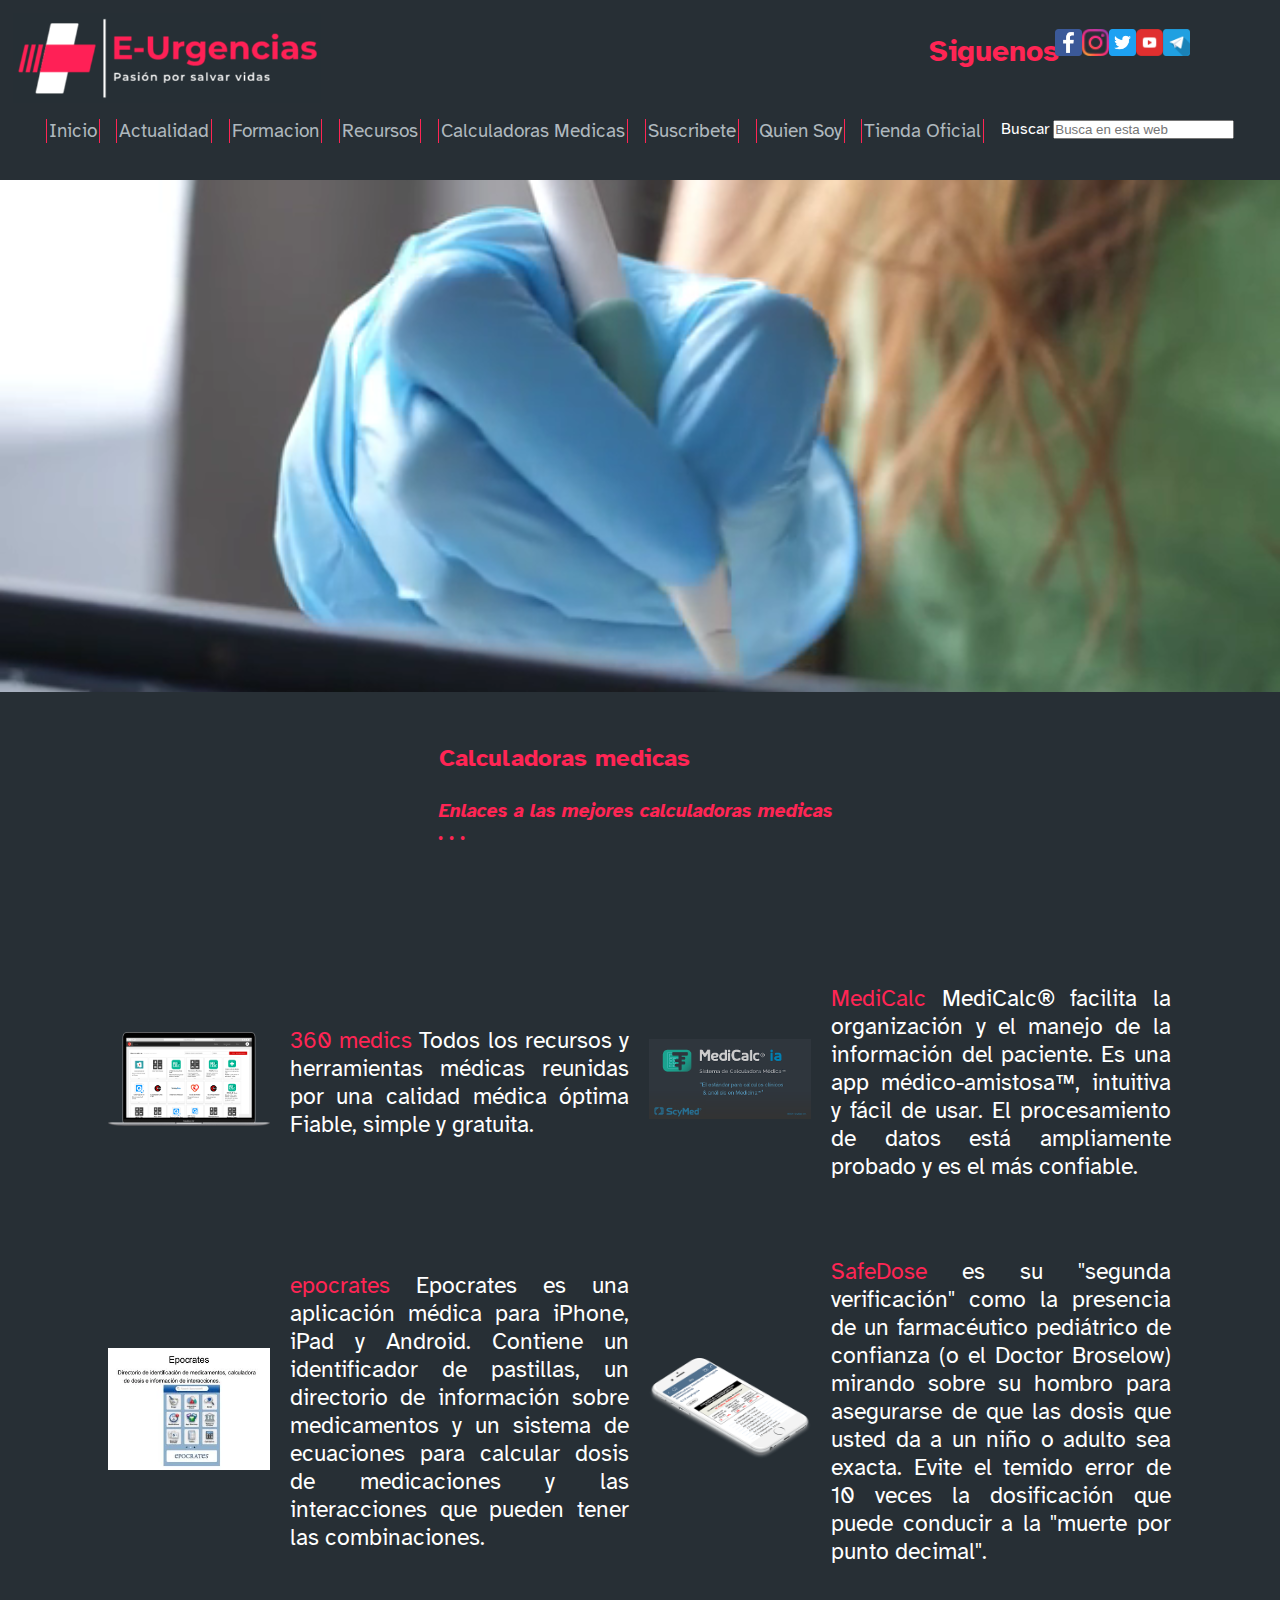
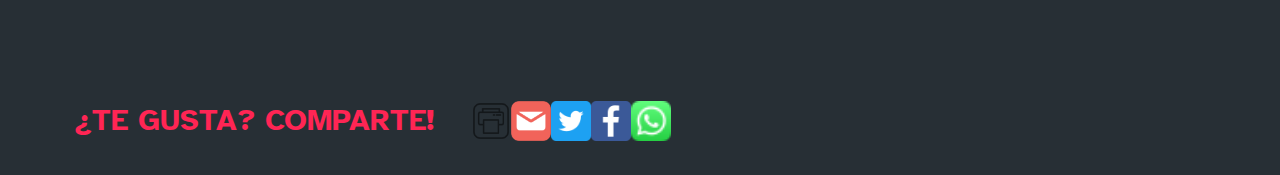
<file: pages/calculadoras.html>
<!DOCTYPE html>
<html lang="es">
<head>
    <meta charset="UTF-8">
    <meta http-equiv="X-UA-Compatible" content="IE=edge">
    <meta name="viewport" content="width=device-width, initial-scale=1.0">
    <!--Agrego keywords-->
    <meta name="description" content="calculadoras medicas utilizadas en medicina de urgencias">
    <meta name="keywords"  content="URGENCIAS, EMERGENCIAS, MANUALES, NOTICIAS, RECURSOS, VIDEOS, CALCULADORAS">
    <link rel="shortcut icon" href="../media/imagenes/ambulancia_icon.png">
    <!--Link a animate.css-->
    <link rel="stylesheet" href="https://cdnjs.cloudflare.com/ajax/libs/animate.css/4.1.1/animate.min.css">
    <link rel="preconnect" href="https://fonts.googleapis.com">
    <link rel="preconnect" href="https://fonts.gstatic.com" crossorigin>
    <link href="https://fonts.googleapis.com/css2?family=Atkinson+Hyperlegible:wght@400;700&display=swap" rel="stylesheet">
    <link rel="stylesheet" href="../css/style.css">
    <title>Calculadoras - E-Urgencias</title>
</head>
<body>
    <div class="container">
    <!--Este es mi encabezado-->
    <header>
        <div class="barra_logo">
            <div class="logo animate__animated animate__backInLeft">
             <img class="imglogo" src="../media/imagenes/Logo.png" alt="Logo E-Urgencias">
             <h1 class="titulos" hidden><strong>E-Urgencias</strong></h1>
             <h2 class="titulos" hidden><em>Pasion por salvar vidas</em></h2>
             </div>
             <div class="siguenos animate__animated animate__backInDown">
             <ul>
                <li><h3 class="titulos">Siguenos</h3></li>
                <li><a href="https://www.facebook.com/" target="_blank"><img class="imgred" src="../media/imagenes/facebook_icon.png" alt="Siguenos por facebook" ></a></li>
                <li><a href="https://www.instagram.com/" target="_blank"><img class="imgred" src="../media/imagenes/instagram_icon.png" alt="Siguenos en instagram" ></a></li>
                <li><a href="https://twitter.com/" target="_blank"><img class="imgred" src="../media/imagenes/twitter_icon.png" alt="Siguenos en twitter" ></a></li>
                <li><a href="https://www.youtube.com/" target="_blank"><img class="imgred" src="../media/imagenes/youtube_icon.png" alt="Siguenos en Youtube" ></a></li>
                <li><a href="https://web.telegram.org/" target="_blank"><img class="imgred" src="../media/imagenes/telegram_icon.png" alt="Siguenos en telegram" ></a></li>
                </ul>
             </div>
         </div>
         <nav class="animate__animated animate__backInRight">
            <ul>
                <li><a href="../index.html">Inicio</a></li>
                <li><a href="../pages/actualidad.html">Actualidad</a></li>
                <li><a href="../pages/formacion.html">Formacion</a></li>
                <li><a href="../pages/recursos.html">Recursos</a></li>
                <li><a href="../pages/calculadoras.html">Calculadoras Medicas</a></li>
                <li><a href="../pages/suscribete.html">Suscribete</a></li>
                <li><a href="../pages/quien.html">Quien Soy</a></li>
                <li><a href="../shop/principal.html">Tienda Oficial</a></li>
                <li><label for="Buscar">Buscar </label><input type="search" placeholder="Busca en esta web" name="Buscar" id=""></li>
            </ul>
           </nav>
    </header> 
    <section class="videop">
        <!--Este sera al final un video continuo coloque un video de baja calidad por cuestiones de peso al subir el proyecto-->
        <video src="../media/video/video7.mp4" type="video/mp4" width="100%"preload="auto" autoplay muted playsinline loop></video>
    </section>
    
    <section id="section1">
       <!--Calculadoras medicas en linea-->
    <div>
    <h2 class="titulos">Calculadoras medicas</h2>
    <h3 class="titulos"><em>Enlaces a las mejores calculadoras medicas . . .</em></h3>
    </div>
    
    <div class="cont_section1 wow animate__animated animate__backInDown">
    <div>
    <img class="imgtable" src="../media/imagenes/calculadora1.png" alt="calculadora1">
    </div>
    <div>
        <p><strong>360 medics</strong> Todos los recursos y herramientas médicas reunidas por una calidad médica óptima Fiable, simple y gratuita.</p>
    </div> 
    <div>
    <img class="imgtable" src="../media/imagenes/calculadora2.png" alt="calculadora2">
    </div>
    <div>
        <p><strong>MediCalc</strong> MediCalc® facilita la organización y el manejo de la información del paciente. Es una app médico-amistosa™, intuitiva y fácil de usar. El procesamiento de datos está ampliamente probado y es el más confiable.</p>
    </div>
    <div>
    <img class="imgtable" src="../media/imagenes/calculadora3.webp" alt="calculadora3">
    </div> 
    <div>
        <p><strong>epocrates</strong> Epocrates es una aplicación médica para iPhone, iPad y Android. Contiene un identificador de pastillas, un directorio de información sobre medicamentos y un sistema de ecuaciones para calcular dosis de medicaciones y las interacciones que pueden tener las combinaciones.</p>
    </div>
    <div>
    <img class="imgtable" src="../media/imagenes/calculadora4.png" alt="calculadora4">
    </div>
    <div>
        <p><strong>SafeDose</strong> es su "segunda verificación" como la presencia de un farmacéutico pediátrico de confianza (o el Doctor Broselow) mirando sobre su hombro para asegurarse de que las dosis que usted da a un niño o adulto sea exacta. Evite el temido error de 10 veces la dosificación que puede conducir a la "muerte por punto decimal".</p>
    </div> 
    </div>
</section>
   
   <!--Este es mi footer-->
   <footer>
    <h3 class="titulos">¿TE GUSTA? COMPARTE!</h3><img src="../media/imagenes/printer_icon.png" alt="impresora" width="40px"><img src="../media/imagenes/mail_icon.png" alt="mail" width="40px"><img src="../media/imagenes/twitter_icon.png" alt="twitter" width="40px"><img src="../media/imagenes/facebook_icon.png" alt="facebook" width="40px"><img src="../media/imagenes/whatsapp_icon.png" alt="whatsapp" width="40px">
   </footer>
    </div>
    <!--PEGO EL SCRIPTde WOW-->
<script src="../js/wow.min.js"></script>
<script>
    new WOW().init();
</script>
</body>
</html>
</file>
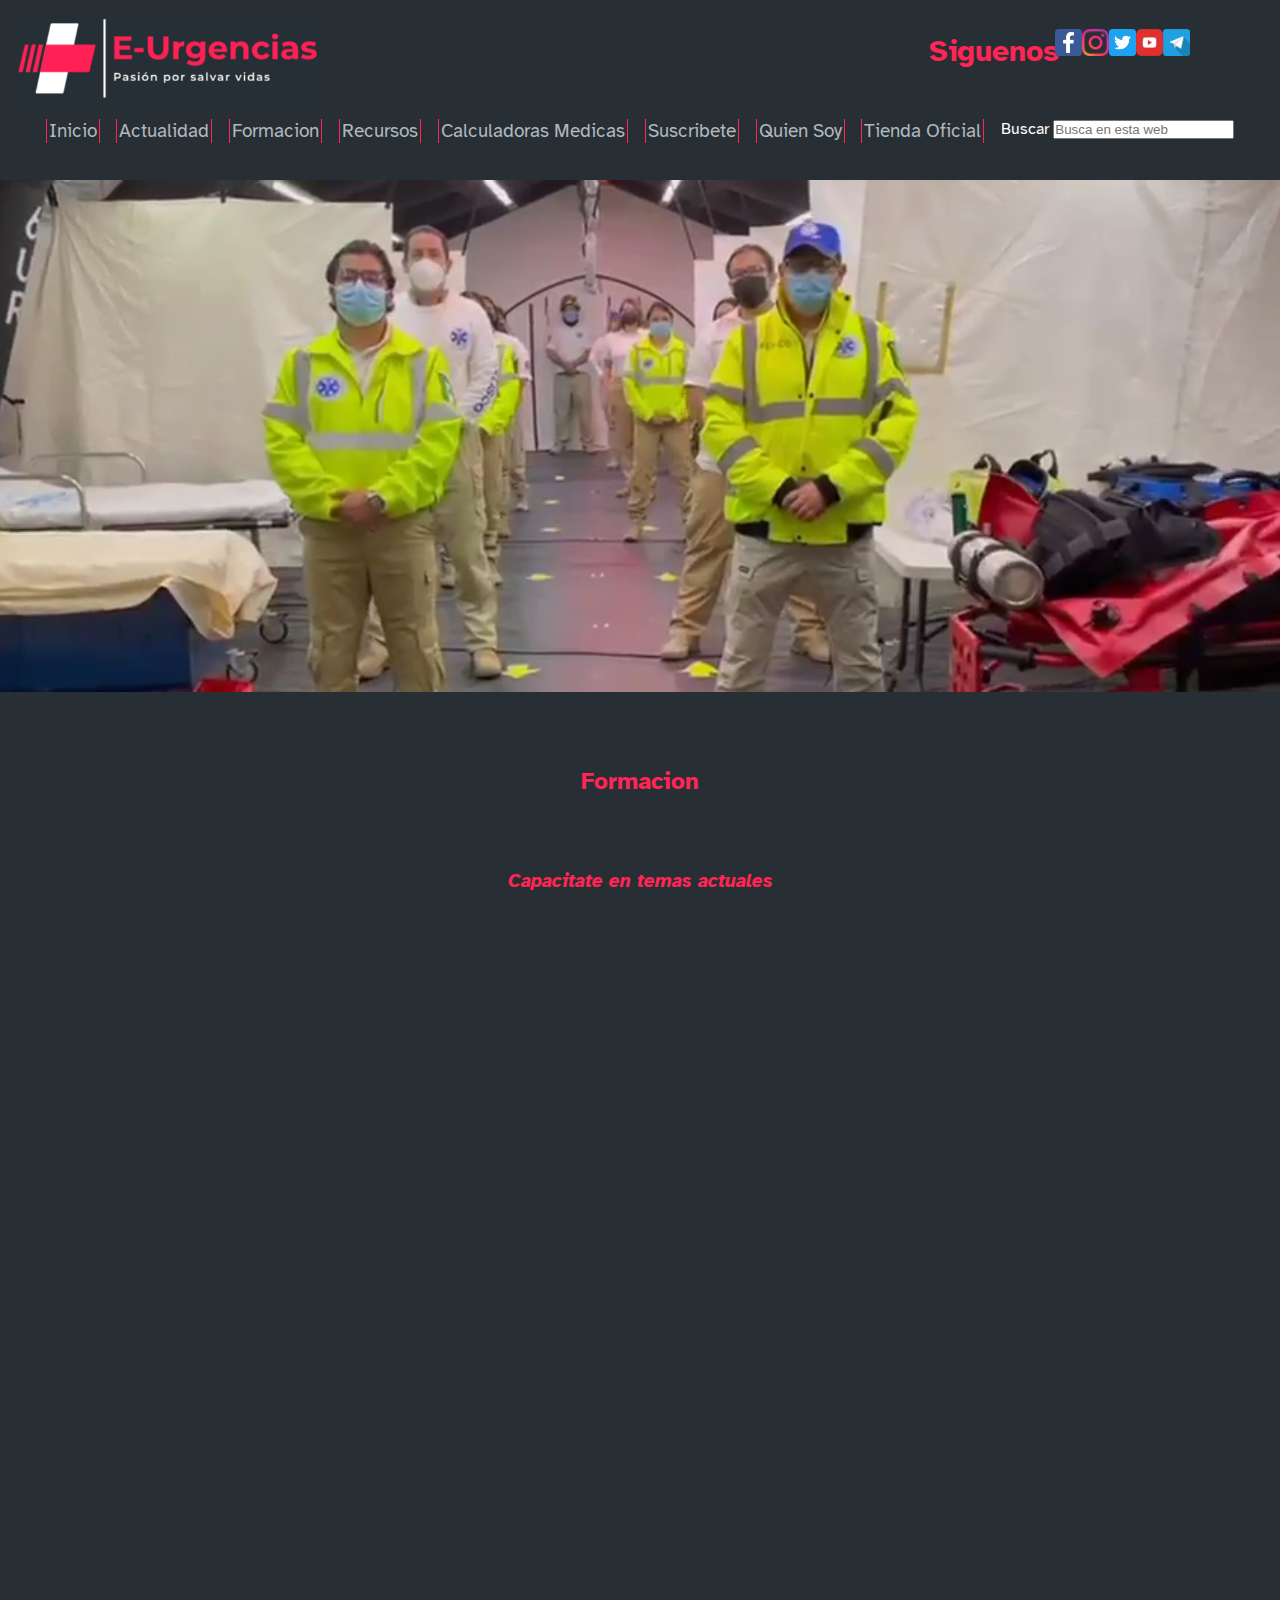
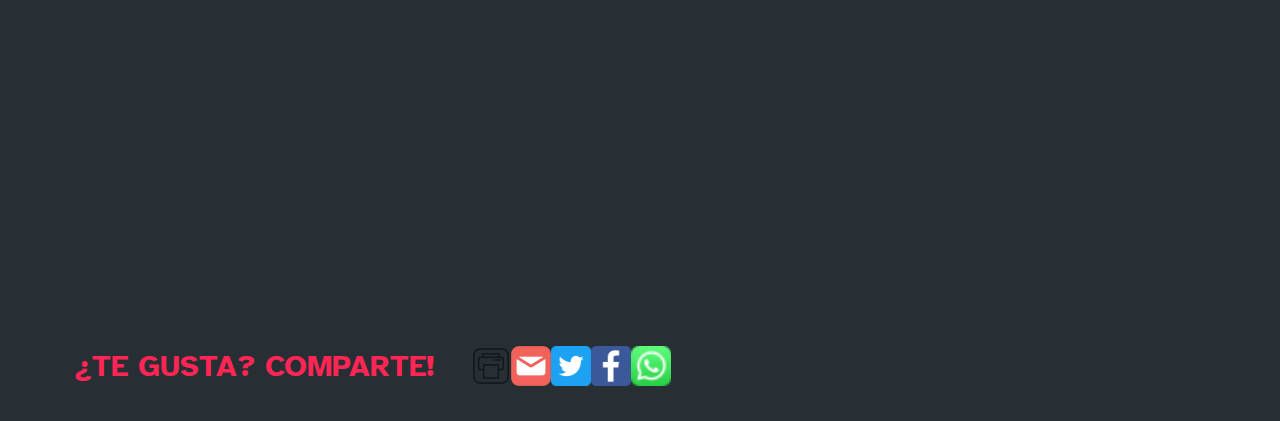
<file: pages/formacion.html>
<!DOCTYPE html>
<html lang="es">
<head>
    <meta charset="UTF-8">
    <meta http-equiv="X-UA-Compatible" content="IE=edge">
    <meta name="viewport" content="width=device-width, initial-scale=1.0">
    <!--Agrego keywords-->
    <meta name="description" content="Recursos de formacion en medicina de urgencias">
    <meta name="keywords"  content="URGENCIAS, EMERGENCIAS, MANUALES, RECURSOS, VIDEOS, TUTORIALES">
    <link rel="shortcut icon" href="../media/imagenes/ambulancia_icon.png">
    <!--Link a animate.css-->
    <link rel="stylesheet" href="https://cdnjs.cloudflare.com/ajax/libs/animate.css/4.1.1/animate.min.css">
    <link rel="preconnect" href="https://fonts.googleapis.com">
    <link rel="preconnect" href="https://fonts.gstatic.com" crossorigin>
    <link href="https://fonts.googleapis.com/css2?family=Atkinson+Hyperlegible:wght@400;700&display=swap" rel="stylesheet">
    <link rel="stylesheet" href="../css/style.css">
    <title>Formacion - E-Urgencias</title>
</head>
<body>
    <div class="container">
    <!--Este es mi encabezado-->
    <header>
        <div class="barra_logo">
            <div class="logo animate__animated animate__backInLeft">
             <img class="imglogo" src="../media/imagenes/Logo.png" alt="Logo E-Urgencias">
             <h1 class="titulos" hidden><strong>E-Urgencias</strong></h1>
             <h2 class="titulos" hidden><em>Pasion por salvar vidas</em></h2>
             </div>
             <div class="siguenos animate__animated animate__backInDown">
             <ul>
                <li><h3 class="titulos">Siguenos</h3></li>
                <li><a href="https://www.facebook.com/" target="_blank"><img class="imgred" src="../media/imagenes/facebook_icon.png" alt="Siguenos por facebook" ></a></li>
                <li><a href="https://www.instagram.com/" target="_blank"><img class="imgred" src="../media/imagenes/instagram_icon.png" alt="Siguenos en instagram" ></a></li>
                <li><a href="https://twitter.com/" target="_blank"><img class="imgred" src="../media/imagenes/twitter_icon.png" alt="Siguenos en twitter" ></a></li>
                <li><a href="https://www.youtube.com/" target="_blank"><img class="imgred" src="../media/imagenes/youtube_icon.png" alt="Siguenos en Youtube" ></a></li>
                <li><a href="https://web.telegram.org/" target="_blank"><img class="imgred" src="../media/imagenes/telegram_icon.png" alt="Siguenos en telegram" ></a></li>
                </ul>
             </div>
         </div>
         <nav class="animate__animated animate__backInRight">
            <ul>
                <li><a href="../index.html">Inicio</a></li>
                <li><a href="../pages/actualidad.html">Actualidad</a></li>
                <li><a href="../pages/formacion.html">Formacion</a></li>
                <li><a href="../pages/recursos.html">Recursos</a></li>
                <li><a href="../pages/calculadoras.html">Calculadoras Medicas</a></li>
                <li><a href="../pages/suscribete.html">Suscribete</a></li>
                <li><a href="../pages/quien.html">Quien Soy</a></li>
                <li><a href="../shop/principal.html">Tienda Oficial</a></li>
                <li><label for="Buscar">Buscar </label><input type="search" placeholder="Busca en esta web" name="Buscar" id=""></li>
            </ul>
           </nav>
    </header> 
    <section class="videop">
        <!--Este sera al final un video continuo coloque un video de baja calidad por cuestiones de peso al subir el proyecto-->
        <video src="../media/video/video6.mp4" type="video/mp4" width="100%"preload="auto" autoplay muted playsinline loop></video>
    </section>
    
    <section id="section1">
       <!--Esta parte de formacion-->
        <h2 class="titulos">Formacion</h2>
        <h3 class="titulos"><em>Capacitate en temas actuales</em></h3>
        
        <div class="cont_section1 wow animate__animated animate__backInDown">
        <div>
        <img class="imgtable" src="../media/imagenes/formacion1.png" alt="formacion1">
        </div>
        <div>
            <h3 class="titulos">Curso basico de atencion prehospitalaria(CBAPH)</h3>
            <p>El Curso Básico de Atención Prehospitalaria, se origina a partir del Curso de Asistente de Primeros Auxilios Avanzados (APAA) y está dirigido a todo el personal de primera respuesta que no tripula ambulancias cotidianamente. Es un curso pre requisito para el Curso Intermedio de Atención Prehospitalaria (CIAPH).</p>
        </div>
        <div>
        <img class="imgtable" src="../media/imagenes/formacion2.jpeg" alt="formacion2">
        </div>
        <div>
            <h3 class="titulos">Soporte Vital de Trauma Prehospitalario</h3>
            <p>El curso de Soporte vital de trauma prehospitalario (PHTLS, Prehospital Trauma Life Support) es el estándar global de entrenamiento en Trauma Prehospitalario. Ofrece un abordaje sistemático mediante el pensamiento crítico a fin de brindar la mejor atención al paciente traumatizado Prehospitalario.</p>
        </div>
        <div>
        <img class="imgtable" src="../media/imagenes/formacion3.png" alt="formacion3">
        </div>
        <div>
            <h3 class="titulos">Curso “Actualización en Medicina Prehospitalaria”</h3>
            <p>Revisar y actualizar conocimientos relevantes en el manejo de pacientes prehospitalarios, es el objetivo del Curso “Actualización en Medicina Prehospitalaria”. Éste está dirigido a personal de salud, tanto de entidades públicas y privadas.</p>
        </div>
        <div>
        <img class="imgtable" src="../media/imagenes/formacion4.jpeg" alt="formacion4">
        </div>
        <div>
            <h3 class="titulos">Advanced Trauma Course for Nurses (ATCN)</h3>
            <p>ATCN es conocido como el “ATLS de la enfermería”. Sin embargo, las estaciones prácticas y las habilidades de destreza que en ella se enseñan, están dirigidas exclusivamente al alumno de enfermería. Los pacientes politraumatizados requieren un acercamiento multidisciplinar.</p>
        </div>
        </div>
   </section>
   
   <!--Este es mi footer-->
   <footer>
    <h3 class="titulos">¿TE GUSTA? COMPARTE!</h3><img src="../media/imagenes/printer_icon.png" alt="impresora" width="40px"><img src="../media/imagenes/mail_icon.png" alt="mail" width="40px"><img src="../media/imagenes/twitter_icon.png" alt="twitter" width="40px"><img src="../media/imagenes/facebook_icon.png" alt="facebook" width="40px"><img src="../media/imagenes/whatsapp_icon.png" alt="whatsapp" width="40px">
</footer>
</div>
<!--PEGO EL SCRIPTde WOW-->
<script src="../js/wow.min.js"></script>
<script>
    new WOW().init();
</script>
</body>
</html>
</file>
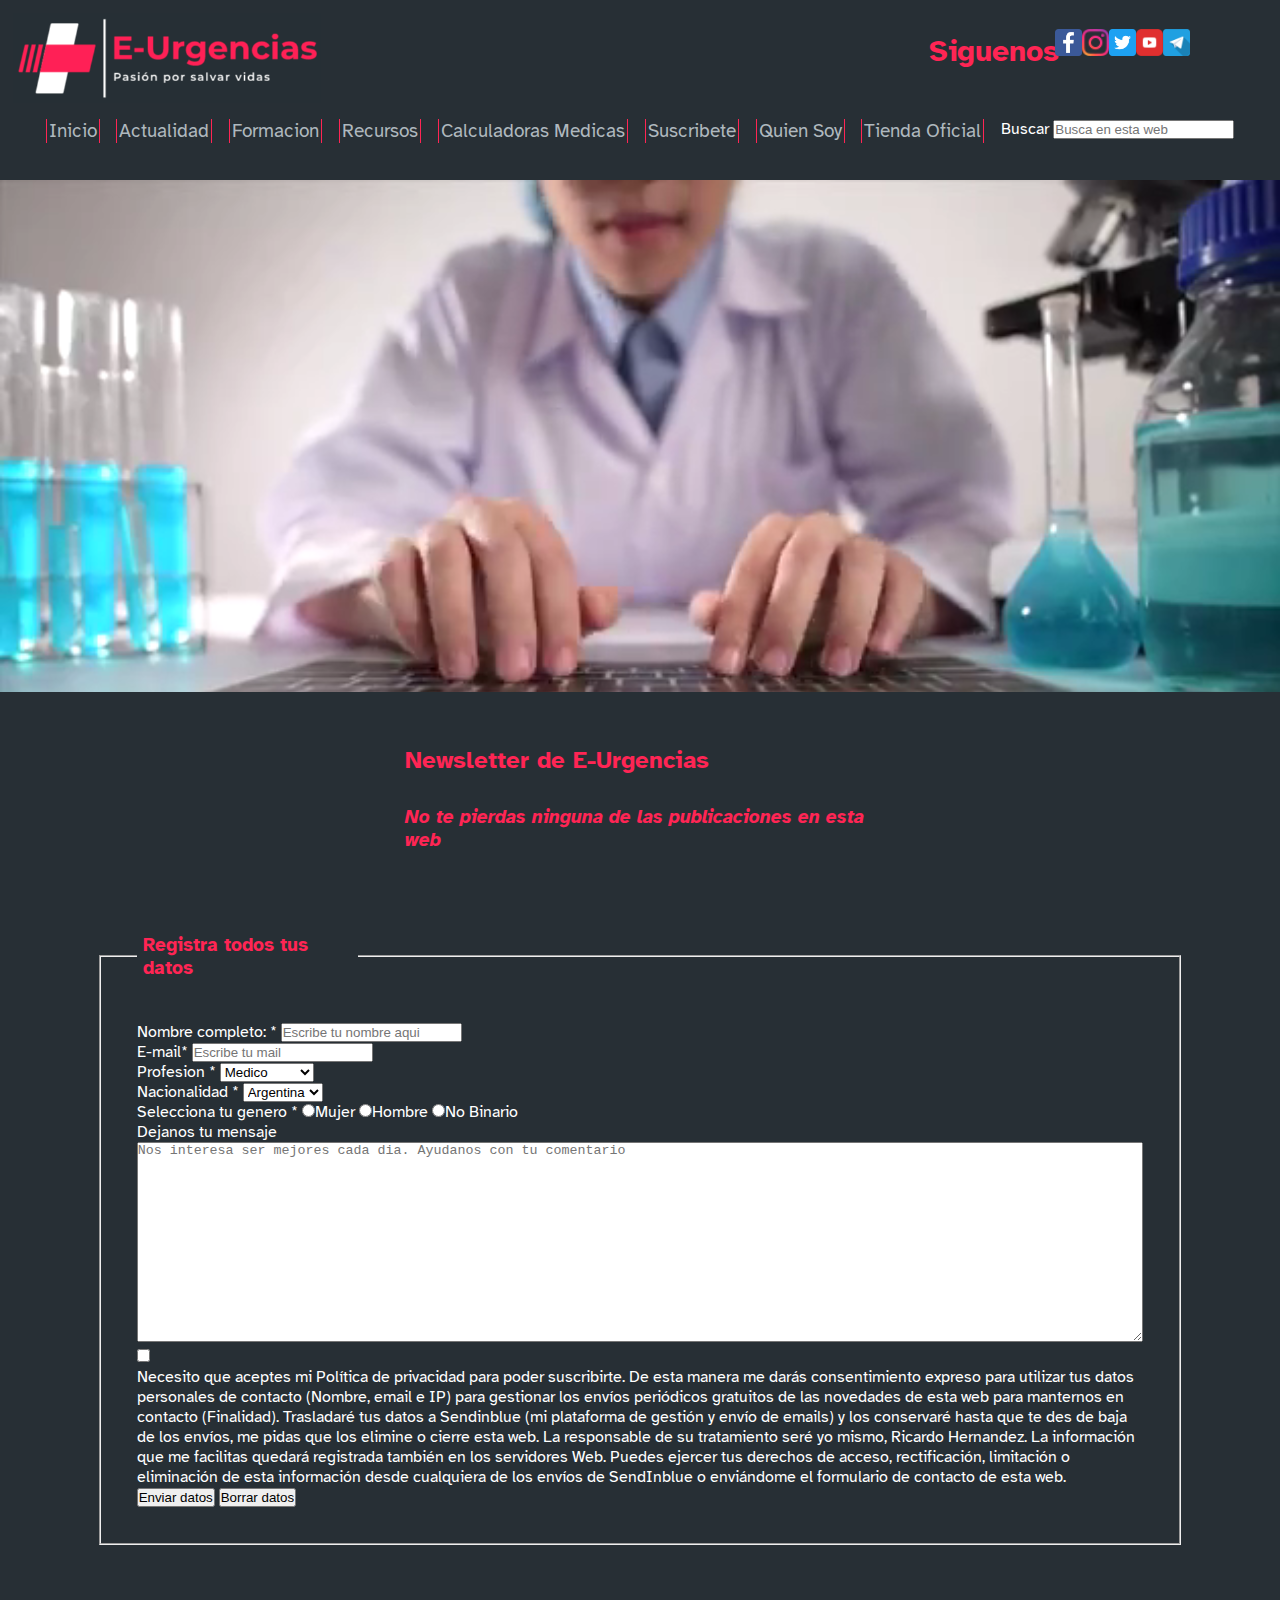
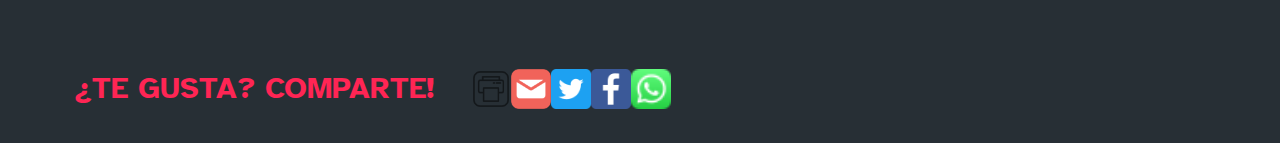
<file: pages/suscribete.html>
<!DOCTYPE html>
<html lang="es">
<head>
    <meta charset="UTF-8">
    <meta http-equiv="X-UA-Compatible" content="IE=edge">
    <meta name="viewport" content="width=device-width, initial-scale=1.0">
    <!--Agrego keywords-->
    <meta name="description" content="Suscripcion al mejor contenido sobre medicina de urgencias">
    <meta name="keywords"  content="URGENCIAS, EMERGENCIAS, MANUALES, NOTICIAS, RECURSOS, SUSCRIPCION">
    <link rel="shortcut icon" href="../media/imagenes/ambulancia_icon.png">
    <!--Link a animate.css-->
    <link rel="stylesheet" href="https://cdnjs.cloudflare.com/ajax/libs/animate.css/4.1.1/animate.min.css">
    <link rel="preconnect" href="https://fonts.googleapis.com">
    <link rel="preconnect" href="https://fonts.gstatic.com" crossorigin>
    <link href="https://fonts.googleapis.com/css2?family=Atkinson+Hyperlegible:wght@400;700&display=swap" rel="stylesheet">
    <link rel="stylesheet" href="../css/style.css">
    <title>Suscribete - E-Urgencias</title>
</head>
<body>
    <div class="container">
    <!--Este es mi encabezado-->
    <header>
        <div class="barra_logo">
            <div class="logo animate__animated animate__backInLeft">
             <img class="imglogo" src="../media/imagenes/Logo.png" alt="Logo E-Urgencias">
             <h1 class="titulos" hidden><strong>E-Urgencias</strong></h1>
             <h2 class="titulos" hidden><em>Pasion por salvar vidas</em></h2>
             </div>
             <div class="siguenos animate__animated animate__backInDown">
             <ul>
                <li><h3 class="titulos">Siguenos</h3></li>
                <li><a href="https://www.facebook.com/" target="_blank"><img class="imgred" src="../media/imagenes/facebook_icon.png" alt="Siguenos por facebook" ></a></li>
                <li><a href="https://www.instagram.com/" target="_blank"><img class="imgred" src="../media/imagenes/instagram_icon.png" alt="Siguenos en instagram" ></a></li>
                <li><a href="https://twitter.com/" target="_blank"><img class="imgred" src="../media/imagenes/twitter_icon.png" alt="Siguenos en twitter" ></a></li>
                <li><a href="https://www.youtube.com/" target="_blank"><img class="imgred" src="../media/imagenes/youtube_icon.png" alt="Siguenos en Youtube" ></a></li>
                <li><a href="https://web.telegram.org/" target="_blank"><img class="imgred" src="../media/imagenes/telegram_icon.png" alt="Siguenos en telegram" ></a></li>
                </ul>
             </div>
         </div>
         <nav class="animate__animated animate__backInRight">
            <ul>
                <li><a href="../index.html">Inicio</a></li>
                <li><a href="../pages/actualidad.html">Actualidad</a></li>
                <li><a href="../pages/formacion.html">Formacion</a></li>
                <li><a href="../pages/recursos.html">Recursos</a></li>
                <li><a href="../pages/calculadoras.html">Calculadoras Medicas</a></li>
                <li><a href="../pages/suscribete.html">Suscribete</a></li>
                <li><a href="../pages/quien.html">Quien Soy</a></li>
                <li><a href="../shop/principal.html">Tienda Oficial</a></li>
                <li><label for="Buscar">Buscar </label><input type="search" placeholder="Busca en esta web" name="Buscar" id=""></li>
            </ul>
        </nav>
    </header>
    <section class="videop">
        <!--Este sera al final un video continuo coloque un video de baja calidad por cuestiones de peso al subir el proyecto-->
        <video src="../media/video/video8.mp4" type="video/mp4" width="100%"preload="auto" autoplay muted playsinline loop></video>
    </section>
    
    <section id="section1">
       <!--Suscripcion-->
       <div>
        <h2 class="titulos">Newsletter de E-Urgencias</h2>
        <h3 class="titulos"><em>No te pierdas ninguna de las publicaciones en esta web</em></h3>
        </div> 
        <div>
        <form action="" class="registro">
        <fieldset><legend><h3 class="titulos">Registra todos tus datos</h3></legend>
        <div>
            <label for="nombre">Nombre completo: *</label>
            <input type="text" placeholder="Escribe tu nombre aqui" name="nombre" required>
        </div>
        <div>
            <label for="email">E-mail*</label>
            <input type="email" placeholder="Escribe tu mail" name="mail" required>
        </div>
        <div>
            <label for="profesion">Profesion *</label>
            <select name="profeion" id="" required>
                <option value="med">Medico</option>
                <option value="enf">Enfermero</option>
                <option value="par">Paramedico</option>
                <option value="otr">Otro</option>
            </select>
        </div>
        <div>
            <label for="pais">Nacionalidad *</label>
            <select name="pais" id="" required>
                <option value="arg">Argentina</option>
                <option value="uru">Uruguay</option>
                <option value="bo">Bolivia</option>
                <option value="col">Colombia</option>
                <option value="mex">Mexico</option>
            </select>
        </div>
        <div>
            <label for="genero">Selecciona tu genero *</label>
            <input type="radio" name="genero" value="mujer">Mujer
            <input type="radio" name="genero" value="hombre">Hombre
            <input type="radio" name="genero" value="no binario">No Binario
        </div>
        <div>
            <label for="comentario">Dejanos tu mensaje</label>
            
            
            <textarea name="comentario" id="" placeholder="Nos interesa ser mejores cada dia. Ayudanos con tu comentario" style="width: 100%; height: 200px;"></textarea>
        </div>
        <input type="checkbox" name="Acepta" required>
        <div><label for="terminos">Necesito que aceptes mi Política de privacidad para poder suscribirte. De esta manera me darás consentimiento expreso para
            utilizar tus datos personales de contacto (Nombre, email e IP) para gestionar los envíos periódicos gratuitos de las novedades
            de esta web para manternos en contacto (Finalidad). Trasladaré tus datos a Sendinblue (mi plataforma de gestión y envío de
            emails) y los conservaré hasta que te des de baja de los envíos, me pidas que los elimine o cierre esta web. La responsable de
            su tratamiento seré yo mismo, Ricardo Hernandez. La información que me facilitas quedará registrada también en los servidores
            Web. Puedes ejercer tus derechos de acceso, rectificación, limitación o eliminación de esta información desde
            cualquiera de los envíos de SendInblue o enviándome el formulario de contacto de esta web.</label></div>
        
        <input type="submit" value="Enviar datos">
        <input type="reset" value="Borrar datos">
    </fieldset>
    </form>
    </div>
    </section>

   <!--Este es mi footer-->
   <footer>
    <h3 class="titulos">¿TE GUSTA? COMPARTE!</h3><img src="../media/imagenes/printer_icon.png" alt="impresora" width="40px"><img src="../media/imagenes/mail_icon.png" alt="mail" width="40px"><img src="../media/imagenes/twitter_icon.png" alt="twitter" width="40px"><img src="../media/imagenes/facebook_icon.png" alt="facebook" width="40px"><img src="../media/imagenes/whatsapp_icon.png" alt="whatsapp" width="40px">
   </footer>
</div>
<!--PEGO EL SCRIPTde WOW-->
<script src="../js/wow.min.js"></script>
<script>
    new WOW().init();
</script>
</body>
</html>
</file>
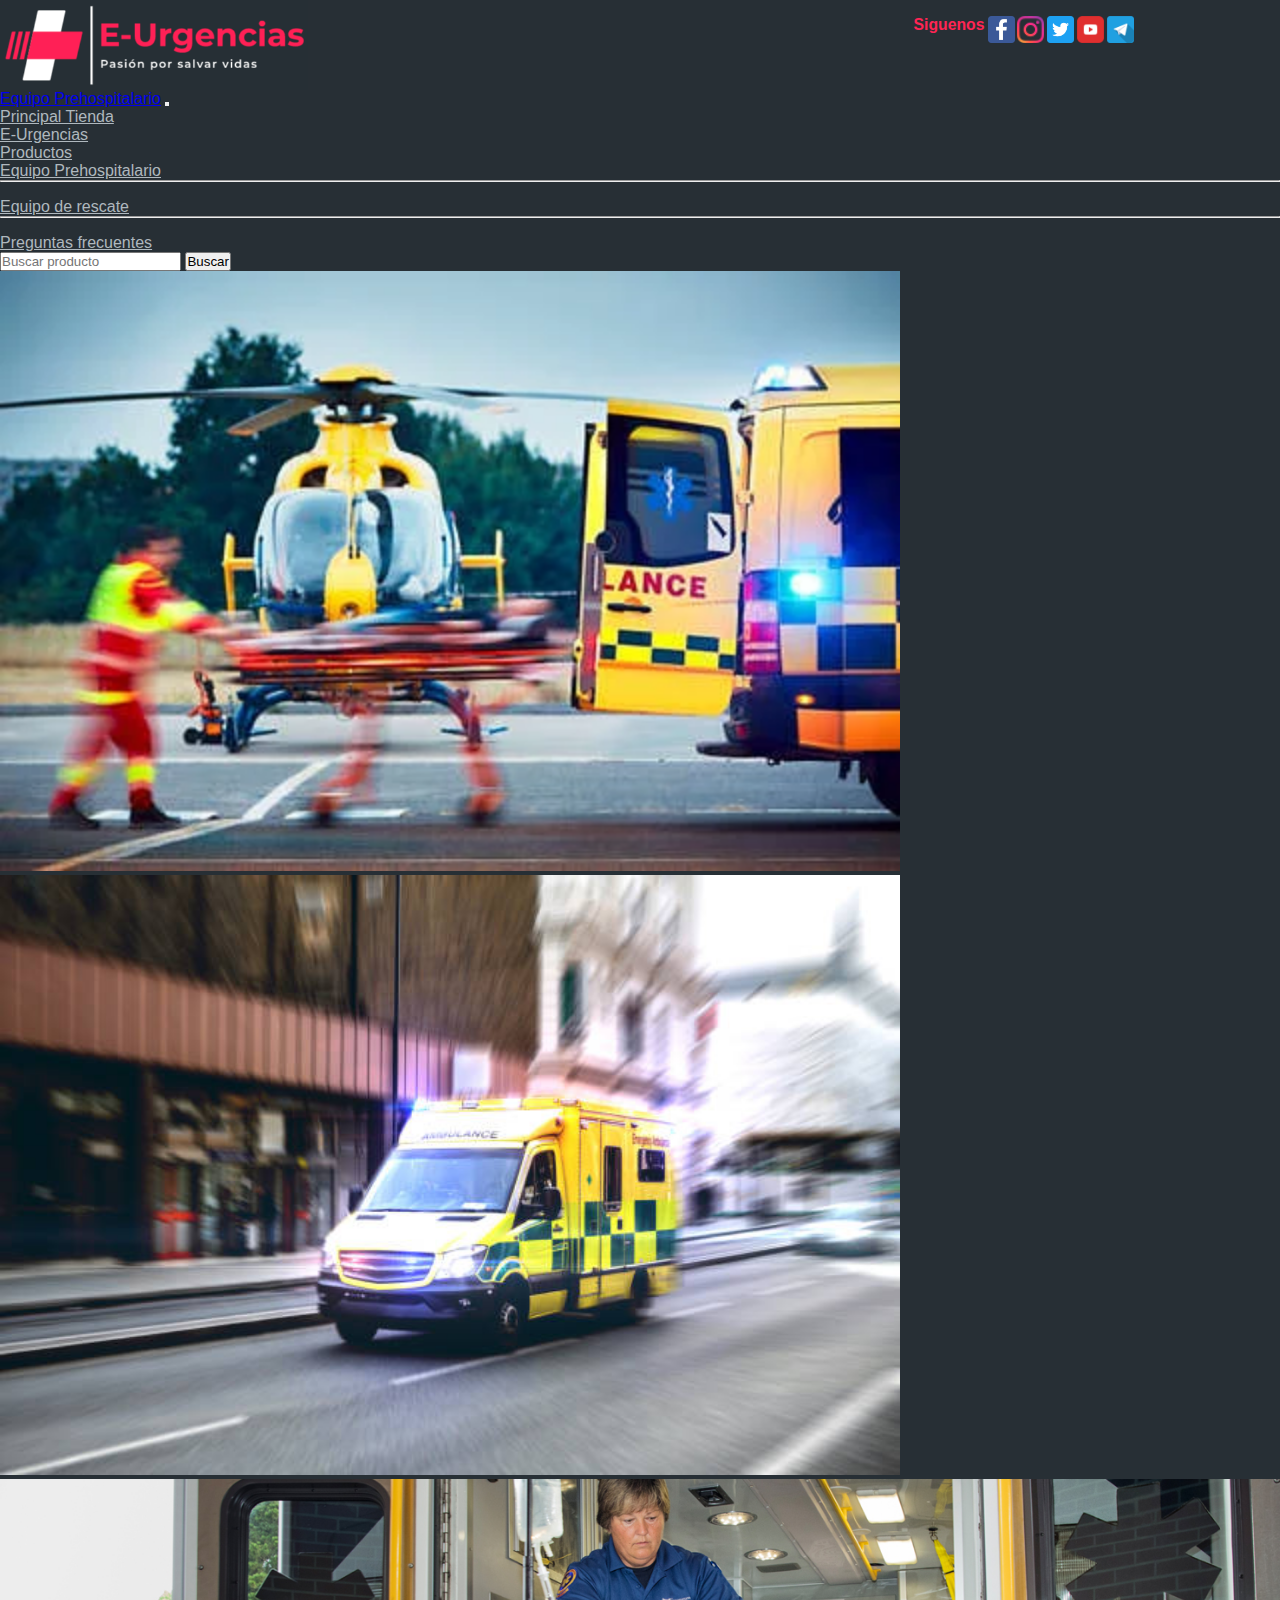
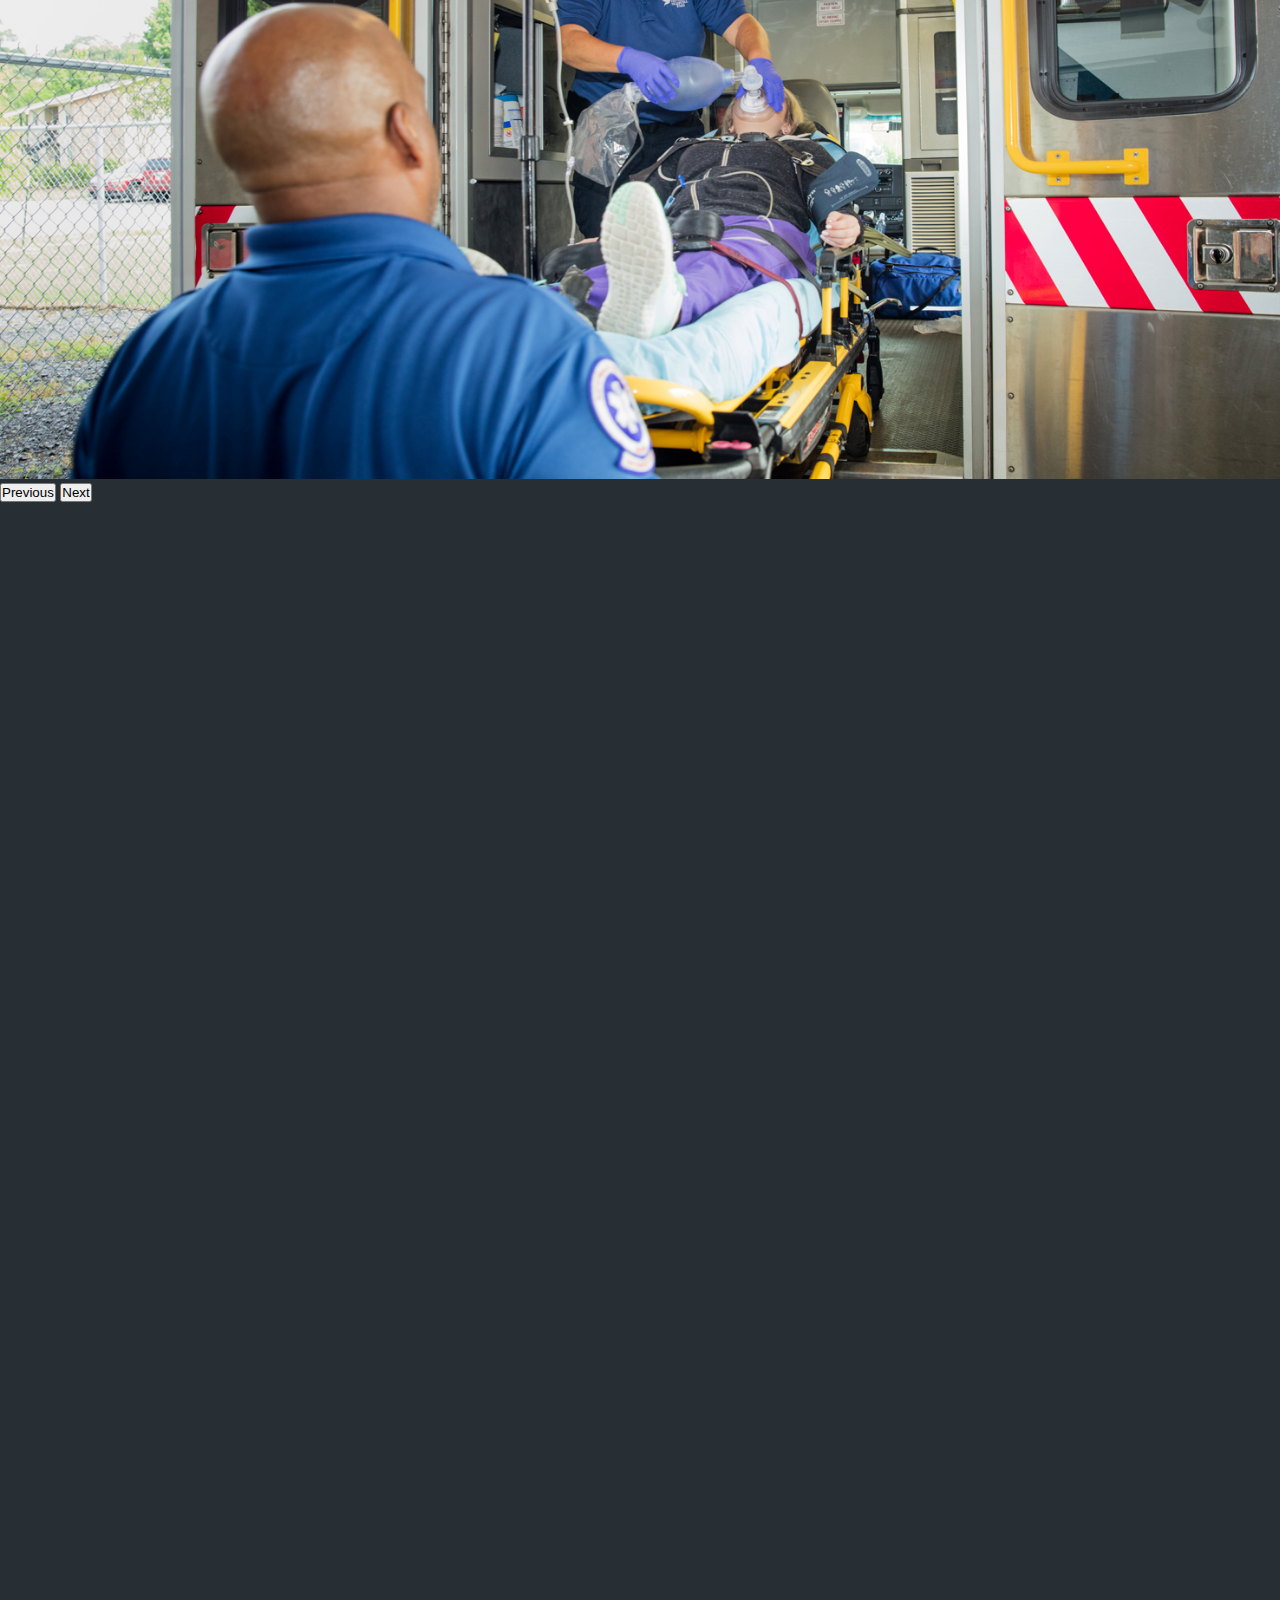
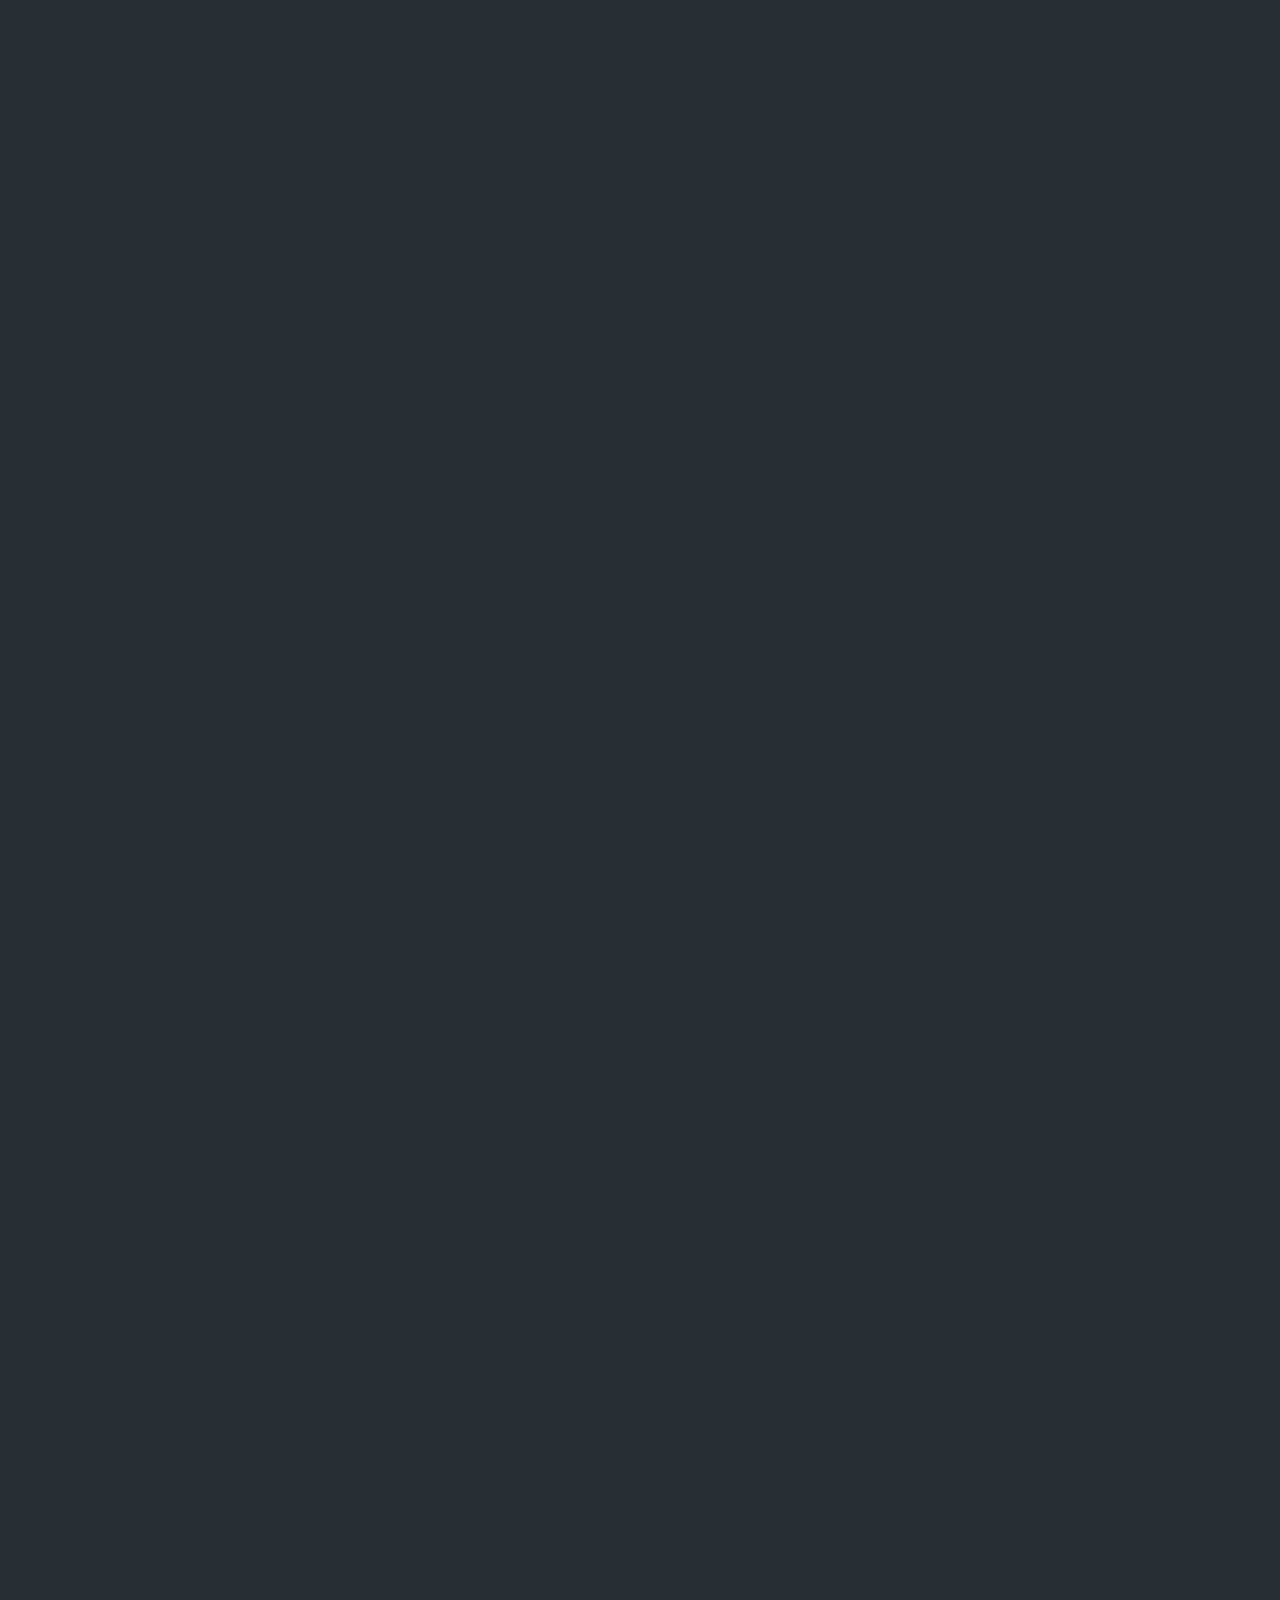
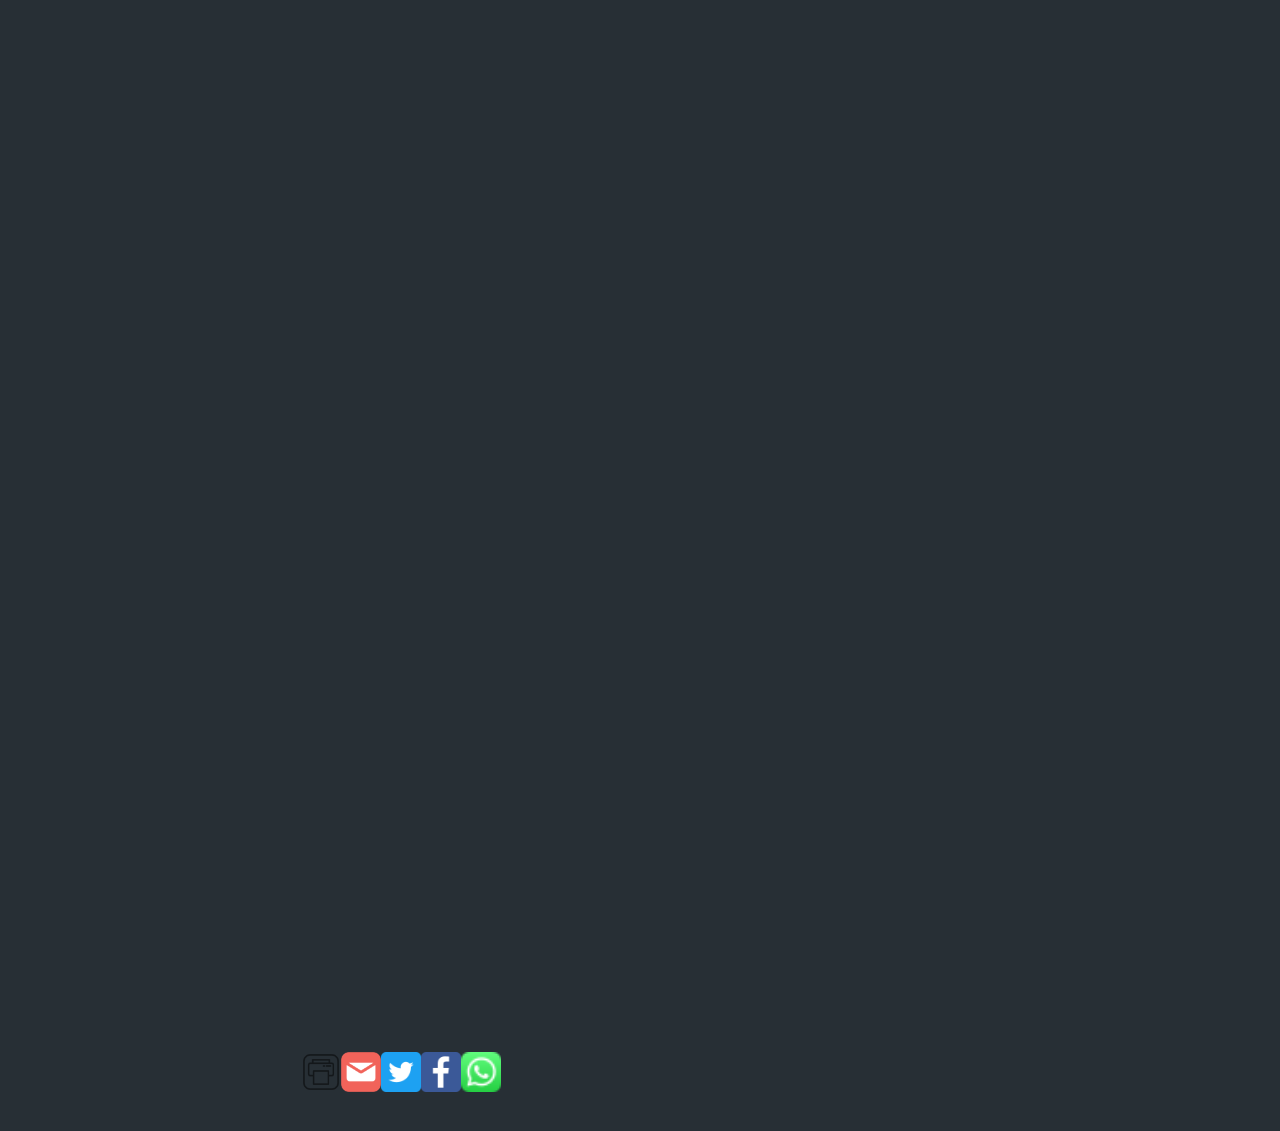
<file: shop/pre.html>
<!DOCTYPE html>
<html lang="en">
<head>
    <meta charset="UTF-8">
    <meta http-equiv="X-UA-Compatible" content="IE=edge">
    <meta name="viewport" content="width=device-width, initial-scale=1.0">
    <!--Agrego keywords-->
    <meta name="description" content="Tienda en linea creada por y par personal de salud relacionados con las urgencias medicas">
    <meta name="keywords"  content="URGENCIAS, EMERGENCIAS, TIENDA, EQUIPO, RESCATE, PREHOSPITALARIO">
    <link rel="shortcut icon" href="../media/imagenes/ambulancia_icon.png">
    <link rel="stylesheet" href="https://cdnjs.cloudflare.com/ajax/libs/animate.css/4.1.1/animate.min.css">
    <link href="https://cdn.jsdelivr.net/npm/bootstrap@5.0.2/dist/css/bootstrap.min.css" rel="stylesheet" integrity="sha384-EVSTQN3/azprG1Anm3QDgpJLIm9Nao0Yz1ztcQTwFspd3yD65VohhpuuCOmLASjC" crossorigin="anonymous">
    <script src="https://cdn.jsdelivr.net/npm/bootstrap@5.0.2/dist/js/bootstrap.bundle.min.js" integrity="sha384-MrcW6ZMFYlzcLA8Nl+NtUVF0sA7MsXsP1UyJoMp4YLEuNSfAP+JcXn/tWtIaxVXM" crossorigin="anonymous"></script>
    <link rel="stylesheet" href="../css/style_shop.css">
    <title>E-Urgencias-Equipo Prehospitalario</title>
</head>
    <body>
        <!-- Header-->
        <div class="barra_logo">
            <div class="logo animate__animated animate__backInLeft">
             <img class="imglogo" src="../media/imagenes/Logo.png" alt="Logo E-Urgencias">
             <h1 class="titulos" hidden><strong>E-Urgencias</strong></h1>
             <h2 class="titulos" hidden><em>Pasion por salvar vidas</em></h2>
             </div>
             <div class="siguenos animate__animated animate__backInDown">
             <ul>
                <li><h3 class="titulos">Siguenos</h3></li>
                <li><a href="https://www.facebook.com/" target="_blank"><img class="imgred" src="../media/imagenes/facebook_icon.png" alt="Siguenos por facebook" ></a></li>
                <li><a href="https://www.instagram.com/" target="_blank"><img class="imgred" src="../media/imagenes/instagram_icon.png" alt="Siguenos en instagram" ></a></li>
                <li><a href="https://twitter.com/" target="_blank"><img class="imgred" src="../media/imagenes/twitter_icon.png" alt="Siguenos en twitter" ></a></li>
                <li><a href="https://www.youtube.com/" target="_blank"><img class="imgred" src="../media/imagenes/youtube_icon.png" alt="Siguenos en Youtube" ></a></li>
                <li><a href="https://web.telegram.org/" target="_blank"><img class="imgred" src="../media/imagenes/telegram_icon.png" alt="Siguenos en telegram" ></a></li>
                </ul>
             </div>
         </div>
        </header>
        <!--Barra de navegacion-->
        <nav class="navbar navbar-expand-lg navbar-light bg-light  wow animate__animated animate__zoomInDown">
            <div class="container-fluid">
              <a class="navbar-brand" href="../shop/pre.html">Equipo Prehospitalario</a>
              <button class="navbar-toggler" type="button" data-bs-toggle="collapse" data-bs-target="#navbarSupportedContent" aria-controls="navbarSupportedContent" aria-expanded="false" aria-label="Toggle navigation">
                <span class="navbar-toggler-icon"></span>
              </button>
              <div class="collapse navbar-collapse" id="navbarSupportedContent">
                <ul class="navbar-nav me-auto mb-2 mb-lg-0">
                  <li class="nav-item">
                    <a class="nav-link active" aria-current="page" href="../shop/principal.html">Principal Tienda</a>
                  </li>
                  <li class="nav-item">
                    <a class="nav-link" href="../index.html">E-Urgencias</a>
                  </li>
                  <li class="nav-item dropdown">
                    <a class="nav-link dropdown-toggle" href="#" id="navbarDropdown" role="button" data-bs-toggle="dropdown" aria-expanded="false">
                      Productos
                    </a>
                    <ul class="dropdown-menu" aria-labelledby="navbarDropdown">
                      <li><a class="dropdown-item" href="../shop/pre.html">Equipo Prehospitalario</a></li>
                      <li><hr class="dropdown-divider"></li>
                      <li><a class="dropdown-item" href="../shop/rescate.html">Equipo de rescate</a></li>
                      <li><hr class="dropdown-divider"></li>
                    </ul>
                  </li>
                  <li class="nav-item">
                    <a class="nav-link disabled" href="#" tabindex="-1" aria-disabled="true">Preguntas frecuentes</a>
                  </li>
                </ul>
                <form class="d-flex">
                  <input class="form-control me-2" type="search" placeholder="Buscar producto" aria-label="Search">
                  <button class="btn btn-outline-success" type="submit">Buscar</button>
                </form>
              </div>
            </div>
          </nav>
        <!--Carrusel de tienda-->
        <div id="carouselExampleInterval" class="carousel slide" data-bs-ride="carousel">
            <div class="carousel-inner">
              <div class="carousel-item active" data-bs-interval="10000">
                <img src="../media/mediashop/pre2.webp" class="d-block w-100" alt="..." height="600vh">
              </div>
              <div class="carousel-item" data-bs-interval="2000">
                <img src="../media/mediashop/pre1.jpeg" class="d-block w-100" alt="..." height="600vh">
              </div>
              <div class="carousel-item">
                <img src="../media/mediashop/pre3.jpeg" class="d-block w-100" alt="..." height="600vh">
              </div>
            </div>
            <button class="carousel-control-prev" type="button" data-bs-target="#carouselExampleInterval" data-bs-slide="prev">
              <span class="carousel-control-prev-icon" aria-hidden="true"></span>
              <span class="visually-hidden">Previous</span>
            </button>
            <button class="carousel-control-next" type="button" data-bs-target="#carouselExampleInterval" data-bs-slide="next">
              <span class="carousel-control-next-icon" aria-hidden="true"></span>
              <span class="visually-hidden">Next</span>
            </button>
          </div>
        <!-- Seccion de tienda-->
        <section class="py-5">
            <div class="container px-4 px-lg-5 mt-5">
                <div class="row gx-4 gx-lg-5 row-cols-2 row-cols-md-3 row-cols-xl-4 justify-content-center wow animate__animated animate__zoomInDown">
                    <div class="col mb-5">
                        <div class="card h-100">
                            <!-- Imagen de producto-->
                            <img class="card-img-top" src="../media/mediashop/pre/carro_camilla.jpeg" alt="..." />
                            <!-- Detalle del producto-->
                            <div class="card-body p-4">
                                <div class="text-center">
                                    <!-- Nombre del producto-->
                                    <h5 class="fw-bolder">Carro camilla</h5>
                                    <!-- Precio del producto-->
                                    $40.00 - $80.00
                                </div>
                            </div>
                            <!-- Opciones producto-->
                            <div class="card-footer p-4 pt-0 border-top-0 bg-transparent">
                                <div class="text-center"><a class="btn btn-outline-dark mt-auto" href="#">Ver Opciones</a></div>
                            </div>
                        </div>
                    </div>
                    <div class="col mb-5">
                        <div class="card h-100">
                            <!-- Oferta-->
                            <div class="badge bg-dark text-white position-absolute" style="top: 0.5rem; right: 0.5rem">Oferta</div>
                            <!-- Imagen de producto-->
                            <img class="card-img-top" src="../media/mediashop/pre/chaleco_ems.jpeg" alt="..." />
                            <!-- Detalle del producto-->
                            <div class="card-body p-4">
                                <div class="text-center">
                                    <!-- Nombre del producto-->
                                    <h5 class="fw-bolder">Chaleco EMS</h5>
                                    <!-- Product reviews-->
                                    <div class="d-flex justify-content-center small text-warning mb-2">
                                        <div class="bi-star-fill"></div>
                                        <div class="bi-star-fill"></div>
                                        <div class="bi-star-fill"></div>
                                        <div class="bi-star-fill"></div>
                                        <div class="bi-star-fill"></div>
                                    </div>
                                    <!-- Precio del producto-->
                                    <span class="text-muted text-decoration-line-through">$20.00</span>
                                    $18.00
                                </div>
                            </div>
                            <!-- Opciones producto-->
                            <div class="card-footer p-4 pt-0 border-top-0 bg-transparent">
                                <div class="text-center"><a class="btn btn-outline-dark mt-auto" href="#">Añade al carrito</a></div>
                            </div>
                        </div>
                    </div>
                    <div class="col mb-5">
                        <div class="card h-100">
                            <!-- Oferta-->
                            <div class="badge bg-dark text-white position-absolute" style="top: 0.5rem; right: 0.5rem">Oferta</div>
                            <!-- Imagen de producto-->
                            <img class="card-img-top" src="../media/mediashop/pre/dea_zoll.jpeg" alt="..." />
                            <!-- Detalle del producto-->
                            <div class="card-body p-4">
                                <div class="text-center">
                                    <!-- Nombre del producto-->
                                    <h5 class="fw-bolder">DEA ZOLL</h5>
                                    <!-- Precio del producto-->
                                    <span class="text-muted text-decoration-line-through">$50.00</span>
                                    $25.00
                                </div>
                            </div>
                            <!-- Opciones producto-->
                            <div class="card-footer p-4 pt-0 border-top-0 bg-transparent">
                                <div class="text-center"><a class="btn btn-outline-dark mt-auto" href="#">Añade al carrito</a></div>
                            </div>
                        </div>
                    </div>
                    <div class="col mb-5">
                        <div class="card h-100">
                            <!-- Imagen de producto-->
                            <img class="card-img-top" src="../media/mediashop/pre/ferulas.jpeg" alt="..." />
                            <!-- Detalle del producto-->
                            <div class="card-body p-4">
                                <div class="text-center">
                                    <!-- Nombre del producto-->
                                    <h5 class="fw-bolder">Juego de ferulas</h5>
                                    <!-- Product reviews-->
                                    <div class="d-flex justify-content-center small text-warning mb-2">
                                        <div class="bi-star-fill"></div>
                                        <div class="bi-star-fill"></div>
                                        <div class="bi-star-fill"></div>
                                        <div class="bi-star-fill"></div>
                                        <div class="bi-star-fill"></div>
                                    </div>
                                    <!-- Precio del producto-->
                                    $40.00
                                </div>
                            </div>
                            <!-- Opciones producto-->
                            <div class="card-footer p-4 pt-0 border-top-0 bg-transparent">
                                <div class="text-center"><a class="btn btn-outline-dark mt-auto" href="#">Añade al carrito</a></div>
                            </div>
                        </div>
                    </div>
                    <div class="col mb-5">
                        <div class="card h-100">
                            <!-- Oferta-->
                            <div class="badge bg-dark text-white position-absolute" style="top: 0.5rem; right: 0.5rem">Oferta</div>
                            <!-- Imagen de producto-->
                            <img class="card-img-top" src="../media/mediashop/pre/mochila trauma.jpeg" alt="..." />
                            <!-- Detalle del producto-->
                            <div class="card-body p-4">
                                <div class="text-center">
                                    <!-- Nombre del producto-->
                                    <h5 class="fw-bolder">Mochila equipada para trauma</h5>
                                    <!-- Precio del producto-->
                                    <span class="text-muted text-decoration-line-through">$50.00</span>
                                    $25.00
                                </div>
                            </div>
                            <!-- Opciones producto-->
                            <div class="card-footer p-4 pt-0 border-top-0 bg-transparent">
                                <div class="text-center"><a class="btn btn-outline-dark mt-auto" href="#">Añade al carrito</a></div>
                            </div>
                        </div>
                    </div>
                    <div class="col mb-5">
                        <div class="card h-100">
                            <!-- Imagen de producto-->
                            <img class="card-img-top" src="..//media/mediashop/pre/mochila_aerea.png" alt="..." />
                            <!-- Detalle del producto-->
                            <div class="card-body p-4">
                                <div class="text-center">
                                    <!-- Nombre del producto-->
                                    <h5 class="fw-bolder">Mochila equipada para via aerea</h5>
                                    <!-- Precio del producto-->
                                    $120.00 - $280.00
                                </div>
                            </div>
                            <!-- Opciones producto-->
                            <div class="card-footer p-4 pt-0 border-top-0 bg-transparent">
                                <div class="text-center"><a class="btn btn-outline-dark mt-auto" href="#">Ver opciones</a></div>
                            </div>
                        </div>
                    </div>
                    <div class="col mb-5">
                        <div class="card h-100">
                            <!-- Oferta-->
                            <div class="badge bg-dark text-white position-absolute" style="top: 0.5rem; right: 0.5rem">Oferta</div>
                            <!-- Imagen de producto-->
                            <img class="card-img-top" src="../media/mediashop/pre/oximetro.png" alt="..." />
                            <!-- Detalle del producto-->
                            <div class="card-body p-4">
                                <div class="text-center">
                                    <!-- Nombre del producto-->
                                    <h5 class="fw-bolder">Oximetro de pulso</h5>
                                    <!-- Product reviews-->
                                    <div class="d-flex justify-content-center small text-warning mb-2">
                                        <div class="bi-star-fill"></div>
                                        <div class="bi-star-fill"></div>
                                        <div class="bi-star-fill"></div>
                                        <div class="bi-star-fill"></div>
                                        <div class="bi-star-fill"></div>
                                    </div>
                                    <!-- Precio del producto-->
                                    <span class="text-muted text-decoration-line-through">$20.00</span>
                                    $18.00
                                </div>
                            </div>
                            <!-- Opciones producto-->
                            <div class="card-footer p-4 pt-0 border-top-0 bg-transparent">
                                <div class="text-center"><a class="btn btn-outline-dark mt-auto" href="#">Añade al carrito</a></div>
                            </div>
                        </div>
                    </div>
                    <div class="col mb-5">
                        <div class="card h-100">
                            <!-- Imagen de producto-->
                            <img class="card-img-top" src="../media/mediashop/pre/set_reanimacion.jpeg" alt="..." />
                            <!-- Detalle del producto-->
                            <div class="card-body p-4">
                                <div class="text-center">
                                    <!-- Nombre del producto-->
                                    <h5 class="fw-bolder">Set de reanimacion</h5>
                                    <!-- Product reviews-->
                                    <div class="d-flex justify-content-center small text-warning mb-2">
                                        <div class="bi-star-fill"></div>
                                        <div class="bi-star-fill"></div>
                                        <div class="bi-star-fill"></div>
                                        <div class="bi-star-fill"></div>
                                        <div class="bi-star-fill"></div>
                                    </div>
                                    <!-- Precio del producto-->
                                    $40.00
                                </div>
                            </div>
                            <!-- Opciones producto-->
                            <div class="card-footer p-4 pt-0 border-top-0 bg-transparent">
                                <div class="text-center"><a class="btn btn-outline-dark mt-auto" href="#">Añade al carrito</a></div>
                            </div>
                        </div>
                    </div>
                </div>
            </div>
        </section>
        <!--Este es mi footer-->
        <footer>
            <h3 class="titulos wow logo animate__animated animate__backInLeft">¿TE GUSTA? COMPARTE!</h3><img src="../media/imagenes/printer_icon.png" alt="impresora" width="40px"><img src="../media/imagenes/mail_icon.png" alt="mail" width="40px"><img src="../media/imagenes/twitter_icon.png" alt="twitter" width="40px"><img src="../media/imagenes/facebook_icon.png" alt="facebook" width="40px"><img src="../media/imagenes/whatsapp_icon.png" alt="whatsap" width="40px">
        </footer>
        <script src="https://cdn.jsdelivr.net/npm/bootstrap@5.0.2/dist/js/bootstrap.bundle.min.js" integrity="sha384-MrcW6ZMFYlzcLA8Nl+NtUVF0sA7MsXsP1UyJoMp4YLEuNSfAP+JcXn/tWtIaxVXM" crossorigin="anonymous"></script>
        <script src="https://cdn.jsdelivr.net/npm/@popperjs/core@2.9.2/dist/umd/popper.min.js" integrity="sha384-IQsoLXl5PILFhosVNubq5LC7Qb9DXgDA9i+tQ8Zj3iwWAwPtgFTxbJ8NT4GN1R8p" crossorigin="anonymous"></script>
        <script src="https://cdn.jsdelivr.net/npm/bootstrap@5.0.2/dist/js/bootstrap.min.js" integrity="sha384-cVKIPhGWiC2Al4u+LWgxfKTRIcfu0JTxR+EQDz/bgldoEyl4H0zUF0QKbrJ0EcQF" crossorigin="anonymous"></script>
        <!--PEGO EL SCRIPTde WOW-->
        <script src="../js/wow.min.js"></script>
        <script>
        new WOW().init();
        </script>
    </body>
</html>
</file>
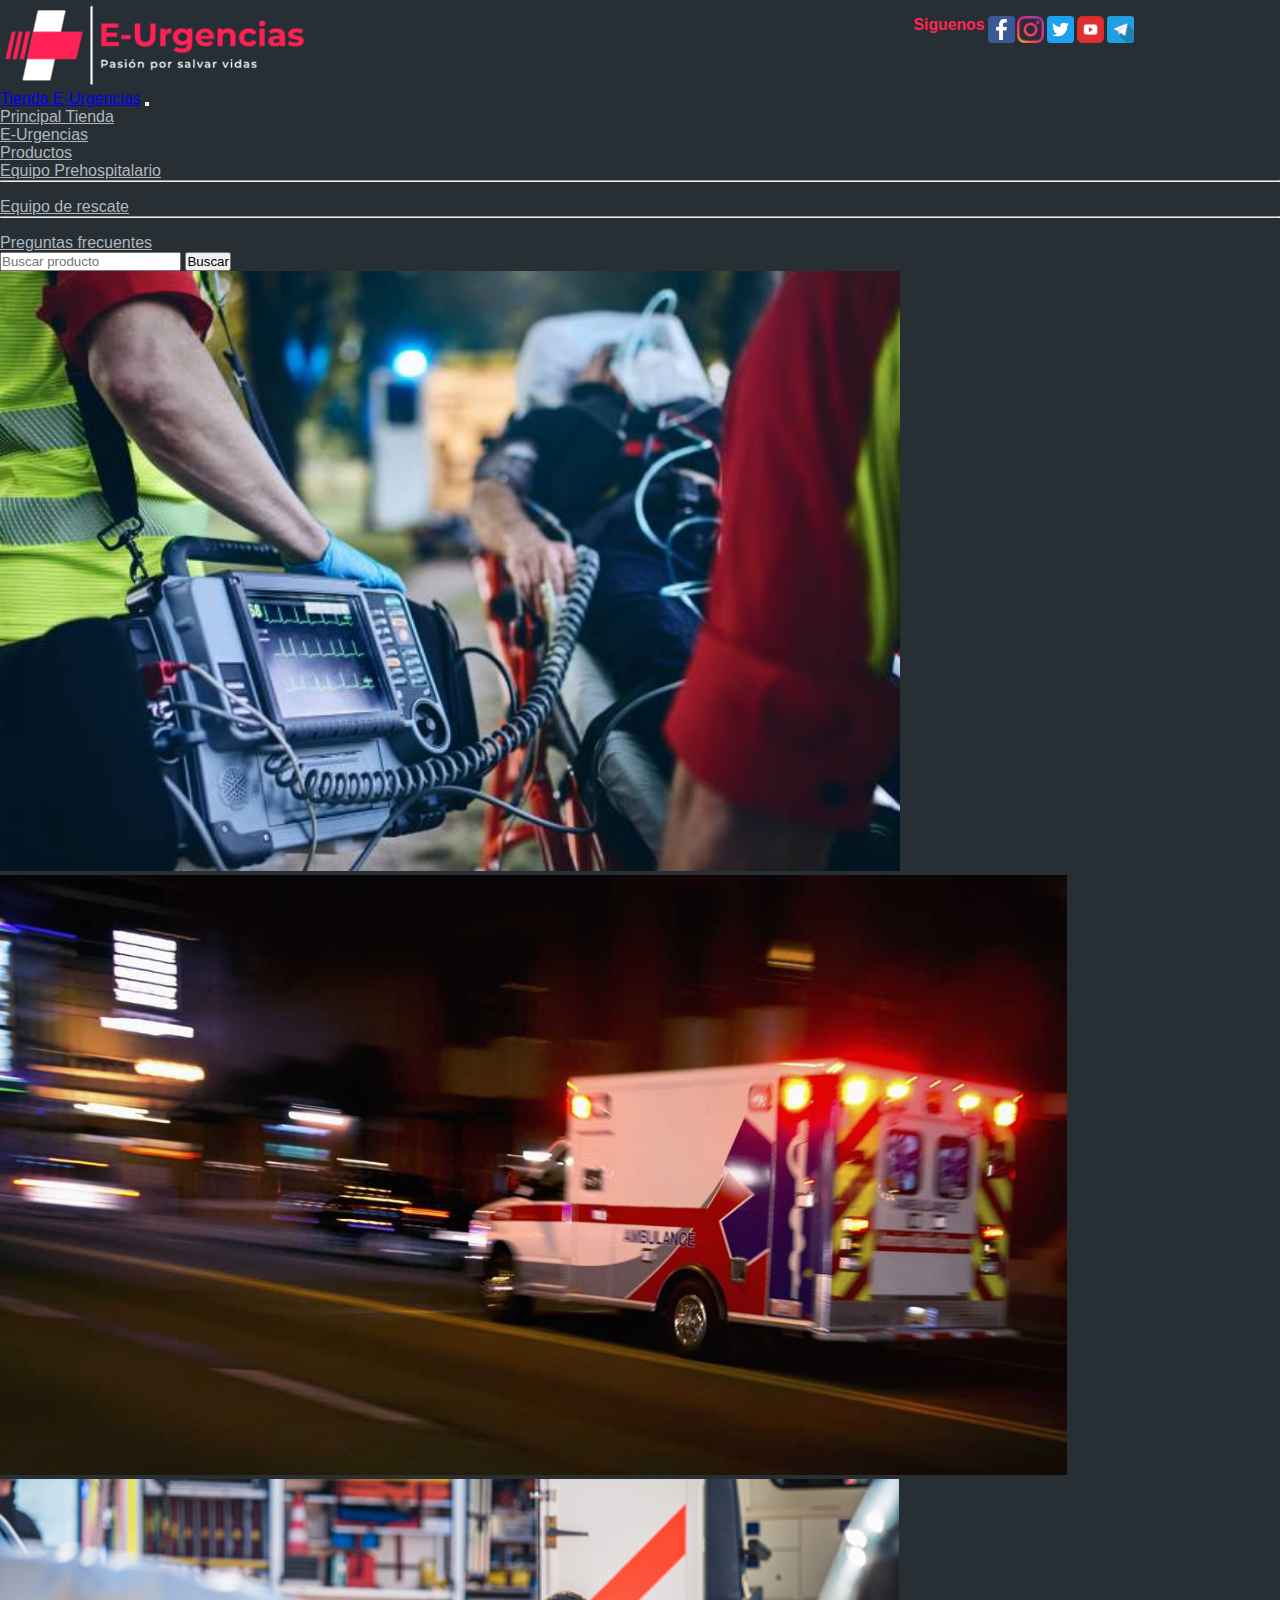
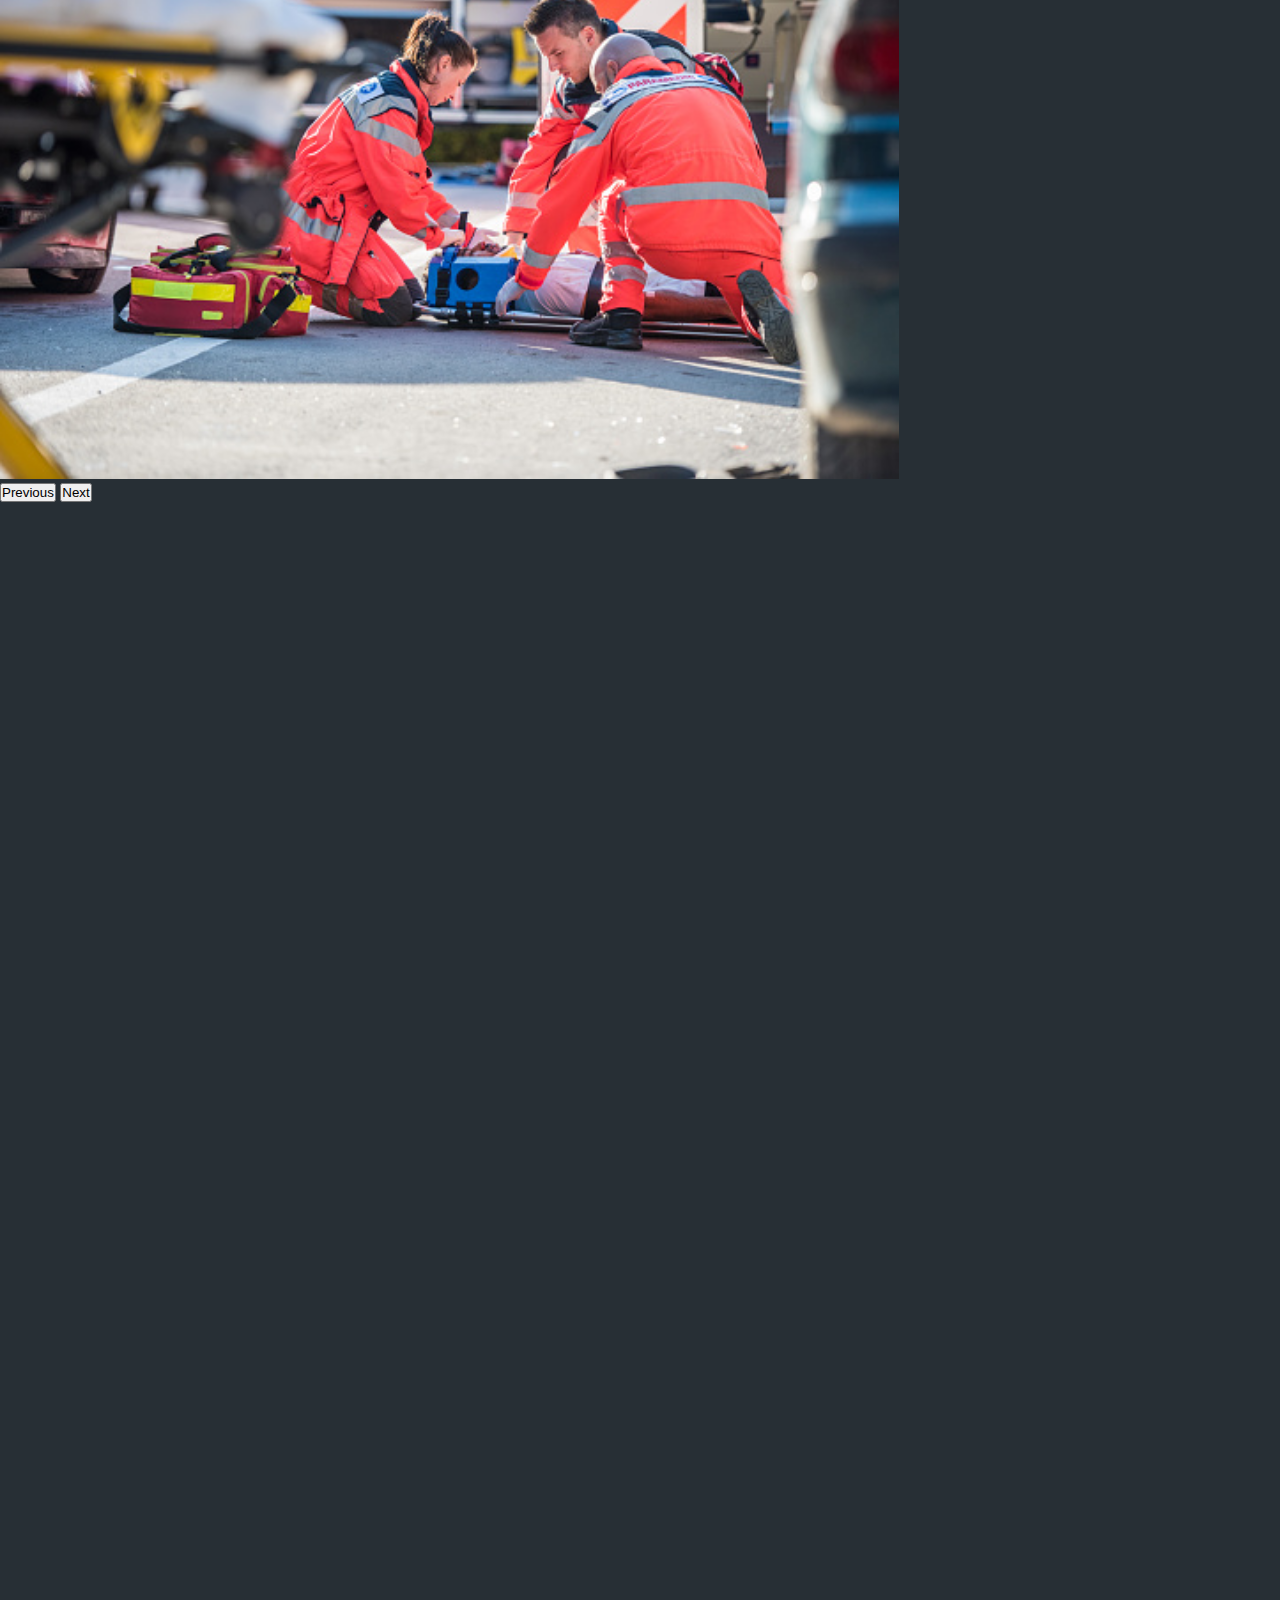
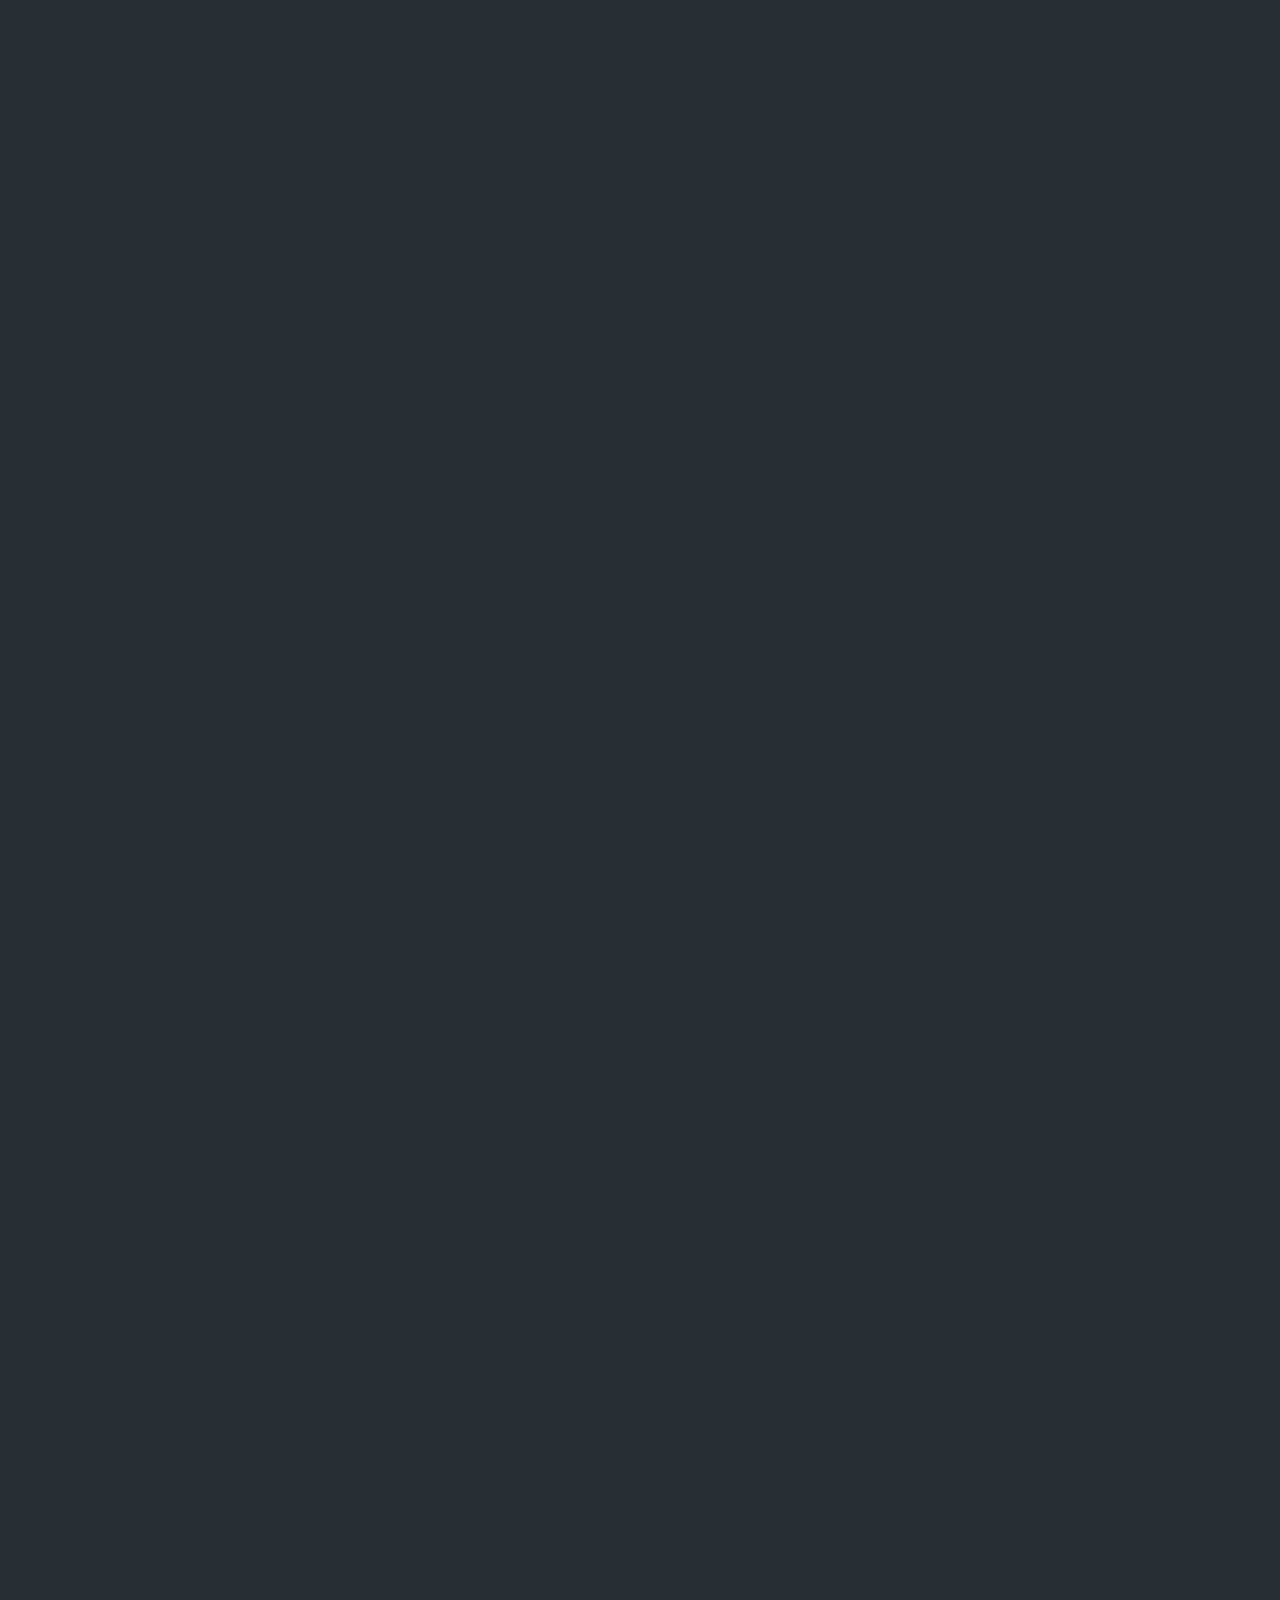
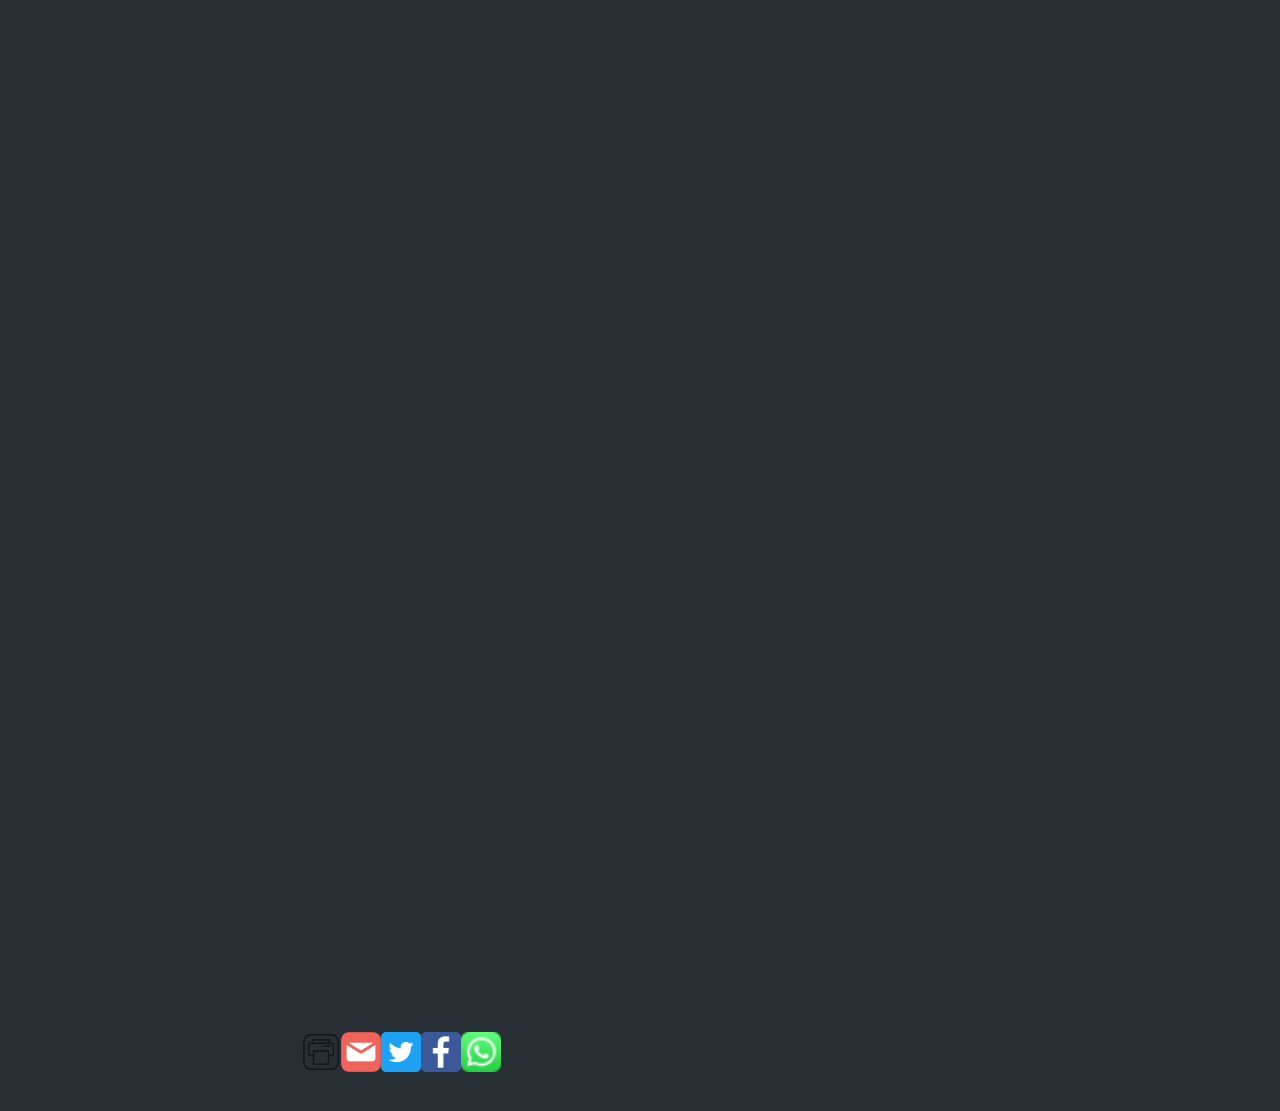
<file: shop/principal.html>
<!DOCTYPE html>
<html lang="en">
<head>
    <meta charset="UTF-8">
    <meta http-equiv="X-UA-Compatible" content="IE=edge">
    <meta name="viewport" content="width=device-width, initial-scale=1.0">
    <!--Agrego keywords-->
    <meta name="description" content="Tienda en linea creada por y par personal de salud relacionados con las urgencias medicas">
    <meta name="keywords"  content="URGENCIAS, EMERGENCIAS, TIENDA, EQUIPO, RESCATE">
    <link rel="shortcut icon" href="../media/imagenes/ambulancia_icon.png">
    <link rel="stylesheet" href="https://cdnjs.cloudflare.com/ajax/libs/animate.css/4.1.1/animate.min.css">
    <link href="https://cdn.jsdelivr.net/npm/bootstrap@5.0.2/dist/css/bootstrap.min.css" rel="stylesheet" integrity="sha384-EVSTQN3/azprG1Anm3QDgpJLIm9Nao0Yz1ztcQTwFspd3yD65VohhpuuCOmLASjC" crossorigin="anonymous">
    <script src="https://cdn.jsdelivr.net/npm/bootstrap@5.0.2/dist/js/bootstrap.bundle.min.js" integrity="sha384-MrcW6ZMFYlzcLA8Nl+NtUVF0sA7MsXsP1UyJoMp4YLEuNSfAP+JcXn/tWtIaxVXM" crossorigin="anonymous"></script>
    <link rel="stylesheet" href="../css/style_shop.css">
    <title>E-Urgencias-Tienda-Principal</title>
</head>
    <body class="bshop">
        <!-- Header-->
        <div class="barra_logo">
            <div class="logo animate__animated animate__backInLeft">
             <img class="imglogo" src="../media/imagenes/Logo.png" alt="Logo E-Urgencias">
             <h1 class="titulos" hidden><strong>E-Urgencias</strong></h1>
             <h2 class="titulos" hidden><em>Pasion por salvar vidas</em></h2>
             </div>
             <div class="siguenos animate__animated animate__backInDown">
             <ul>
                <li><h3 class="titulos">Siguenos</h3></li>
                <li><a href="https://www.facebook.com/" target="_blank"><img class="imgred" src="../media/imagenes/facebook_icon.png" alt="Siguenos por facebook" ></a></li>
                <li><a href="https://www.instagram.com/" target="_blank"><img class="imgred" src="../media/imagenes/instagram_icon.png" alt="Siguenos en instagram" ></a></li>
                <li><a href="https://twitter.com/" target="_blank"><img class="imgred" src="../media/imagenes/twitter_icon.png" alt="Siguenos en twitter" ></a></li>
                <li><a href="https://www.youtube.com/" target="_blank"><img class="imgred" src="../media/imagenes/youtube_icon.png" alt="Siguenos en Youtube" ></a></li>
                <li><a href="https://web.telegram.org/" target="_blank"><img class="imgred" src="../media/imagenes/telegram_icon.png" alt="Siguenos en telegram" ></a></li>
                </ul>
             </div>
         </div>
        </header>
        <!--Barra de navegacion-->
        <nav class="navbar navbar-expand-lg navbar-light bg-light  wow animate__animated animate__zoomInDown">
            <div class="container-fluid">
              <a class="navbar-brand" href="../shop/principal.html">Tienda E-Urgencias</a>
              <button class="navbar-toggler" type="button" data-bs-toggle="collapse" data-bs-target="#navbarSupportedContent" aria-controls="navbarSupportedContent" aria-expanded="false" aria-label="Toggle navigation">
                <span class="navbar-toggler-icon"></span>
              </button>
              <div class="collapse navbar-collapse" id="navbarSupportedContent">
                <ul class="navbar-nav me-auto mb-2 mb-lg-0">
                  <li class="nav-item">
                    <a class="nav-link active" aria-current="page" href="../shop/principal.html">Principal Tienda</a>
                  </li>
                  <li class="nav-item">
                    <a class="nav-link" href="../index.html">E-Urgencias</a>
                  </li>
                  <li class="nav-item dropdown">
                    <a class="nav-link dropdown-toggle" href="#" id="navbarDropdown" role="button" data-bs-toggle="dropdown" aria-expanded="false">
                      Productos
                    </a>
                    <ul class="dropdown-menu" aria-labelledby="navbarDropdown">
                      <li><a class="dropdown-item" href="../shop/pre.html">Equipo Prehospitalario</a></li>
                      <li><hr class="dropdown-divider"></li>
                      <li><a class="dropdown-item" href="../shop/rescate.html">Equipo de rescate</a></li>
                      <li><hr class="dropdown-divider"></li>
                    </ul>
                  </li>
                  <li class="nav-item">
                    <a class="nav-link disabled" href="#" tabindex="-1" aria-disabled="true">Preguntas frecuentes</a>
                  </li>
                </ul>
                <form class="d-flex">
                  <input class="form-control me-2" type="search" placeholder="Buscar producto" aria-label="Search">
                  <button class="btn btn-outline-success" type="submit">Buscar</button>
                </form>
              </div>
            </div>
          </nav>
        <!--Carrusel de tienda-->
        <div id="carouselExampleInterval" class="carousel slide" data-bs-ride="carousel">
            <div class="carousel-inner">
              <div class="carousel-item active" data-bs-interval="10000">
                <img src="../media/mediashop/car2.jpeg" class="d-block w-100" alt="..." height="600vh">
              </div>
              <div class="carousel-item" data-bs-interval="2000">
                <img src="../media/mediashop/car1.jpeg" class="d-block w-100" alt="..." height="600vh">
              </div>
              <div class="carousel-item">
                <img src="../media/mediashop/car3.jpeg" class="d-block w-100" alt="..." height="600vh">
              </div>
            </div>
            <button class="carousel-control-prev" type="button" data-bs-target="#carouselExampleInterval" data-bs-slide="prev">
              <span class="carousel-control-prev-icon" aria-hidden="true"></span>
              <span class="visually-hidden">Previous</span>
            </button>
            <button class="carousel-control-next" type="button" data-bs-target="#carouselExampleInterval" data-bs-slide="next">
              <span class="carousel-control-next-icon" aria-hidden="true"></span>
              <span class="visually-hidden">Next</span>
            </button>
          </div>
        <!-- Seccion de tienda-->
        <section class="py-5">
            <div class="container px-4 px-lg-5 mt-5">
                <div class="row gx-4 gx-lg-5 row-cols-2 row-cols-md-3 row-cols-xl-4 justify-content-center wow animate__animated animate__zoomInDown">
                    <div class="col mb-5">
                        <div class="card h-100">
                            <!-- Imagen de producto-->
                            <img class="card-img-top" src="../media/mediashop/pre/carro_camilla.jpeg" alt="..." />
                            <!-- Detalle del producto-->
                            <div class="card-body p-4">
                                <div class="text-center">
                                    <!-- Nombre del producto-->
                                    <h5 class="fw-bolder">Carro camilla</h5>
                                    <!-- Precio del producto-->
                                    $40.00 - $80.00
                                </div>
                            </div>
                            <!-- Opciones producto-->
                            <div class="card-footer p-4 pt-0 border-top-0 bg-transparent">
                                <div class="text-center"><a class="btn btn-outline-dark mt-auto" href="#">Ver Opciones</a></div>
                            </div>
                        </div>
                    </div>
                    <div class="col mb-5">
                        <div class="card h-100">
                            <!-- Oferta-->
                            <div class="badge bg-dark text-white position-absolute" style="top: 0.5rem; right: 0.5rem">Oferta</div>
                            <!-- Imagen de producto-->
                            <img class="card-img-top" src="../media/mediashop/pre/chaleco_ems.jpeg" alt="..." />
                            <!-- Detalle del producto-->
                            <div class="card-body p-4">
                                <div class="text-center">
                                    <!-- Nombre del producto-->
                                    <h5 class="fw-bolder">Chaleco EMS</h5>
                                    <!-- Product reviews-->
                                    <div class="d-flex justify-content-center small text-warning mb-2">
                                        <div class="bi-star-fill"></div>
                                        <div class="bi-star-fill"></div>
                                        <div class="bi-star-fill"></div>
                                        <div class="bi-star-fill"></div>
                                        <div class="bi-star-fill"></div>
                                    </div>
                                    <!-- Precio del producto-->
                                    <span class="text-muted text-decoration-line-through">$20.00</span>
                                    $18.00
                                </div>
                            </div>
                            <!-- Opciones producto-->
                            <div class="card-footer p-4 pt-0 border-top-0 bg-transparent">
                                <div class="text-center"><a class="btn btn-outline-dark mt-auto" href="#">Añade al carrito</a></div>
                            </div>
                        </div>
                    </div>
                    <div class="col mb-5">
                        <div class="card h-100">
                            <!-- Oferta-->
                            <div class="badge bg-dark text-white position-absolute" style="top: 0.5rem; right: 0.5rem">Oferta</div>
                            <!-- Imagen de producto-->
                            <img class="card-img-top" src="../media/mediashop/pre/dea_zoll.jpeg" alt="..." />
                            <!-- Detalle del producto-->
                            <div class="card-body p-4">
                                <div class="text-center">
                                    <!-- Nombre del producto-->
                                    <h5 class="fw-bolder">DEA ZOLL</h5>
                                    <!-- Precio del producto-->
                                    <span class="text-muted text-decoration-line-through">$50.00</span>
                                    $25.00
                                </div>
                            </div>
                            <!-- Opciones producto-->
                            <div class="card-footer p-4 pt-0 border-top-0 bg-transparent">
                                <div class="text-center"><a class="btn btn-outline-dark mt-auto" href="#">Añade al carrito</a></div>
                            </div>
                        </div>
                    </div>
                    <div class="col mb-5">
                        <div class="card h-100">
                            <!-- Imagen de producto-->
                            <img class="card-img-top" src="../media/mediashop/pre/ferulas.jpeg" alt="..." />
                            <!-- Detalle del producto-->
                            <div class="card-body p-4">
                                <div class="text-center">
                                    <!-- Nombre del producto-->
                                    <h5 class="fw-bolder">Juego de ferulas</h5>
                                    <!-- Product reviews-->
                                    <div class="d-flex justify-content-center small text-warning mb-2">
                                        <div class="bi-star-fill"></div>
                                        <div class="bi-star-fill"></div>
                                        <div class="bi-star-fill"></div>
                                        <div class="bi-star-fill"></div>
                                        <div class="bi-star-fill"></div>
                                    </div>
                                    <!-- Precio del producto-->
                                    $40.00
                                </div>
                            </div>
                            <!-- Opciones producto-->
                            <div class="card-footer p-4 pt-0 border-top-0 bg-transparent">
                                <div class="text-center"><a class="btn btn-outline-dark mt-auto" href="#">Añade al carrito</a></div>
                            </div>
                        </div>
                    </div>
                    <div class="col mb-5">
                        <div class="card h-100">
                            <!-- Oferta-->
                            <div class="badge bg-dark text-white position-absolute" style="top: 0.5rem; right: 0.5rem">Oferta</div>
                            <!-- Imagen de producto-->
                            <img class="card-img-top" src="../media/mediashop/rescate/camilla_confinada.jpeg" alt="..." />
                            <!-- Detalle del producto-->
                            <div class="card-body p-4">
                                <div class="text-center">
                                    <!-- Nombre del producto-->
                                    <h5 class="fw-bolder">Camilla rescate confinado</h5>
                                    <!-- Precio del producto-->
                                    <span class="text-muted text-decoration-line-through">$50.00</span>
                                    $25.00
                                </div>
                            </div>
                            <!-- Opciones producto-->
                            <div class="card-footer p-4 pt-0 border-top-0 bg-transparent">
                                <div class="text-center"><a class="btn btn-outline-dark mt-auto" href="#">Añade al carrito</a></div>
                            </div>
                        </div>
                    </div>
                    <div class="col mb-5">
                        <div class="card h-100">
                            <!-- Imagen de producto-->
                            <img class="card-img-top" src="..//media/mediashop/rescate/camilla_rigida.webp" alt="..." />
                            <!-- Detalle del producto-->
                            <div class="card-body p-4">
                                <div class="text-center">
                                    <!-- Nombre del producto-->
                                    <h5 class="fw-bolder">Camilla rigida</h5>
                                    <!-- Precio del producto-->
                                    $120.00 - $280.00
                                </div>
                            </div>
                            <!-- Opciones producto-->
                            <div class="card-footer p-4 pt-0 border-top-0 bg-transparent">
                                <div class="text-center"><a class="btn btn-outline-dark mt-auto" href="#">Ver opciones</a></div>
                            </div>
                        </div>
                    </div>
                    <div class="col mb-5">
                        <div class="card h-100">
                            <!-- Oferta-->
                            <div class="badge bg-dark text-white position-absolute" style="top: 0.5rem; right: 0.5rem">Oferta</div>
                            <!-- Imagen de producto-->
                            <img class="card-img-top" src="../media/mediashop/rescate/casco_vertex.jpeg" alt="..." />
                            <!-- Detalle del producto-->
                            <div class="card-body p-4">
                                <div class="text-center">
                                    <!-- Nombre del producto-->
                                    <h5 class="fw-bolder">casco Vertex 2</h5>
                                    <!-- Product reviews-->
                                    <div class="d-flex justify-content-center small text-warning mb-2">
                                        <div class="bi-star-fill"></div>
                                        <div class="bi-star-fill"></div>
                                        <div class="bi-star-fill"></div>
                                        <div class="bi-star-fill"></div>
                                        <div class="bi-star-fill"></div>
                                    </div>
                                    <!-- Precio del producto-->
                                    <span class="text-muted text-decoration-line-through">$20.00</span>
                                    $18.00
                                </div>
                            </div>
                            <!-- Opciones producto-->
                            <div class="card-footer p-4 pt-0 border-top-0 bg-transparent">
                                <div class="text-center"><a class="btn btn-outline-dark mt-auto" href="#">Añade al carrito</a></div>
                            </div>
                        </div>
                    </div>
                    <div class="col mb-5">
                        <div class="card h-100">
                            <!-- Imagen de producto-->
                            <img class="card-img-top" src="../media/mediashop/rescate/jag_rescue_kit.jpeg" alt="..." />
                            <!-- Detalle del producto-->
                            <div class="card-body p-4">
                                <div class="text-center">
                                    <!-- Nombre del producto-->
                                    <h5 class="fw-bolder">JAG de rescate</h5>
                                    <!-- Product reviews-->
                                    <div class="d-flex justify-content-center small text-warning mb-2">
                                        <div class="bi-star-fill"></div>
                                        <div class="bi-star-fill"></div>
                                        <div class="bi-star-fill"></div>
                                        <div class="bi-star-fill"></div>
                                        <div class="bi-star-fill"></div>
                                    </div>
                                    <!-- Precio del producto-->
                                    $40.00
                                </div>
                            </div>
                            <!-- Opciones producto-->
                            <div class="card-footer p-4 pt-0 border-top-0 bg-transparent">
                                <div class="text-center"><a class="btn btn-outline-dark mt-auto" href="#">Añade al carrito</a></div>
                            </div>
                        </div>
                    </div>
                </div>
            </div>
        </section>
        <!--Este es mi footer-->
        <footer class="footershop">
            <h3 class="titulos wow logo animate__animated animate__backInLeft">¿TE GUSTA? COMPARTE!</h3><img src="../media/imagenes/printer_icon.png" alt="impresora" width="40px"><img src="../media/imagenes/mail_icon.png" alt="mail" width="40px"><img src="../media/imagenes/twitter_icon.png" alt="twitter" width="40px"><img src="../media/imagenes/facebook_icon.png" alt="facebook" width="40px"><img src="../media/imagenes/whatsapp_icon.png" alt="whatsap" width="40px">
        </footer>
        <script src="https://cdn.jsdelivr.net/npm/bootstrap@5.0.2/dist/js/bootstrap.bundle.min.js" integrity="sha384-MrcW6ZMFYlzcLA8Nl+NtUVF0sA7MsXsP1UyJoMp4YLEuNSfAP+JcXn/tWtIaxVXM" crossorigin="anonymous"></script>
        <script src="https://cdn.jsdelivr.net/npm/@popperjs/core@2.9.2/dist/umd/popper.min.js" integrity="sha384-IQsoLXl5PILFhosVNubq5LC7Qb9DXgDA9i+tQ8Zj3iwWAwPtgFTxbJ8NT4GN1R8p" crossorigin="anonymous"></script>
        <script src="https://cdn.jsdelivr.net/npm/bootstrap@5.0.2/dist/js/bootstrap.min.js" integrity="sha384-cVKIPhGWiC2Al4u+LWgxfKTRIcfu0JTxR+EQDz/bgldoEyl4H0zUF0QKbrJ0EcQF" crossorigin="anonymous"></script>
        <!--PEGO EL SCRIPTde WOW-->
        <script src="../js/wow.min.js"></script>
        <script>
        new WOW().init();
        </script>
    </body>
</html>
</file>
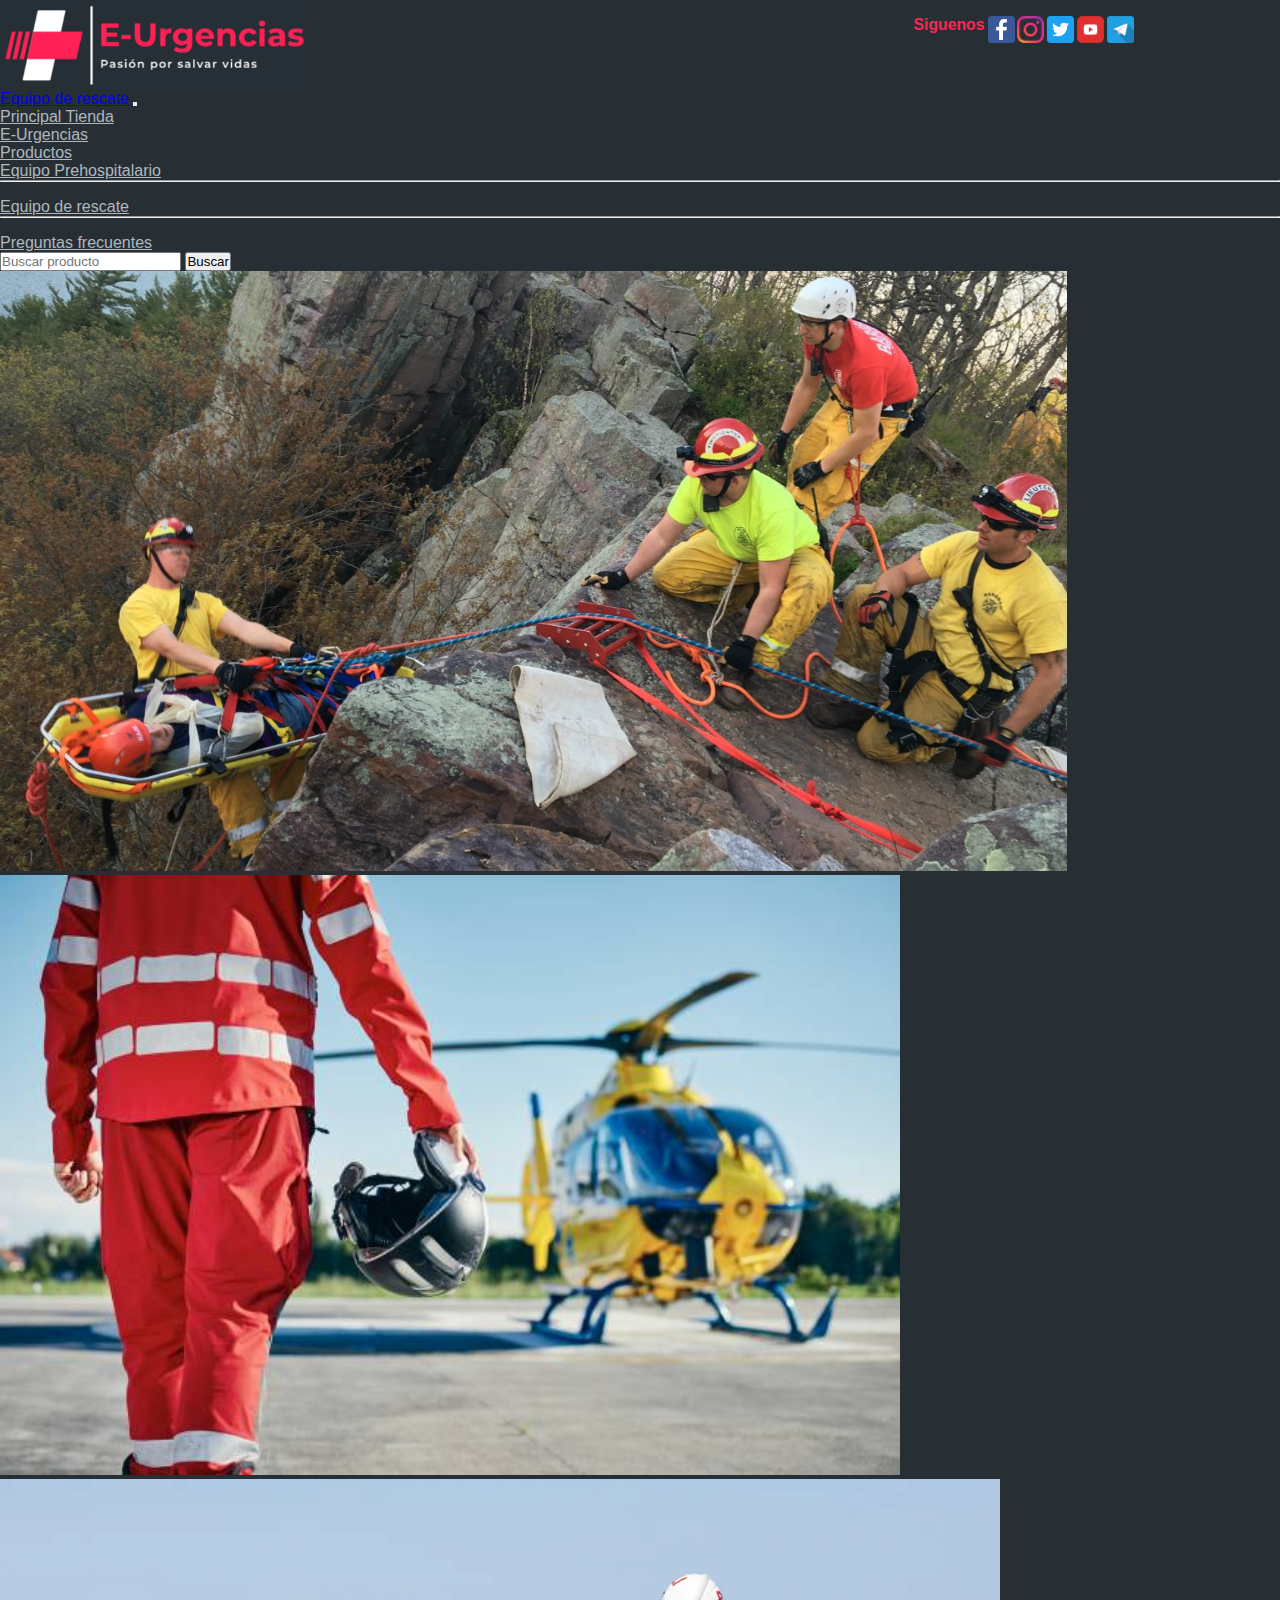
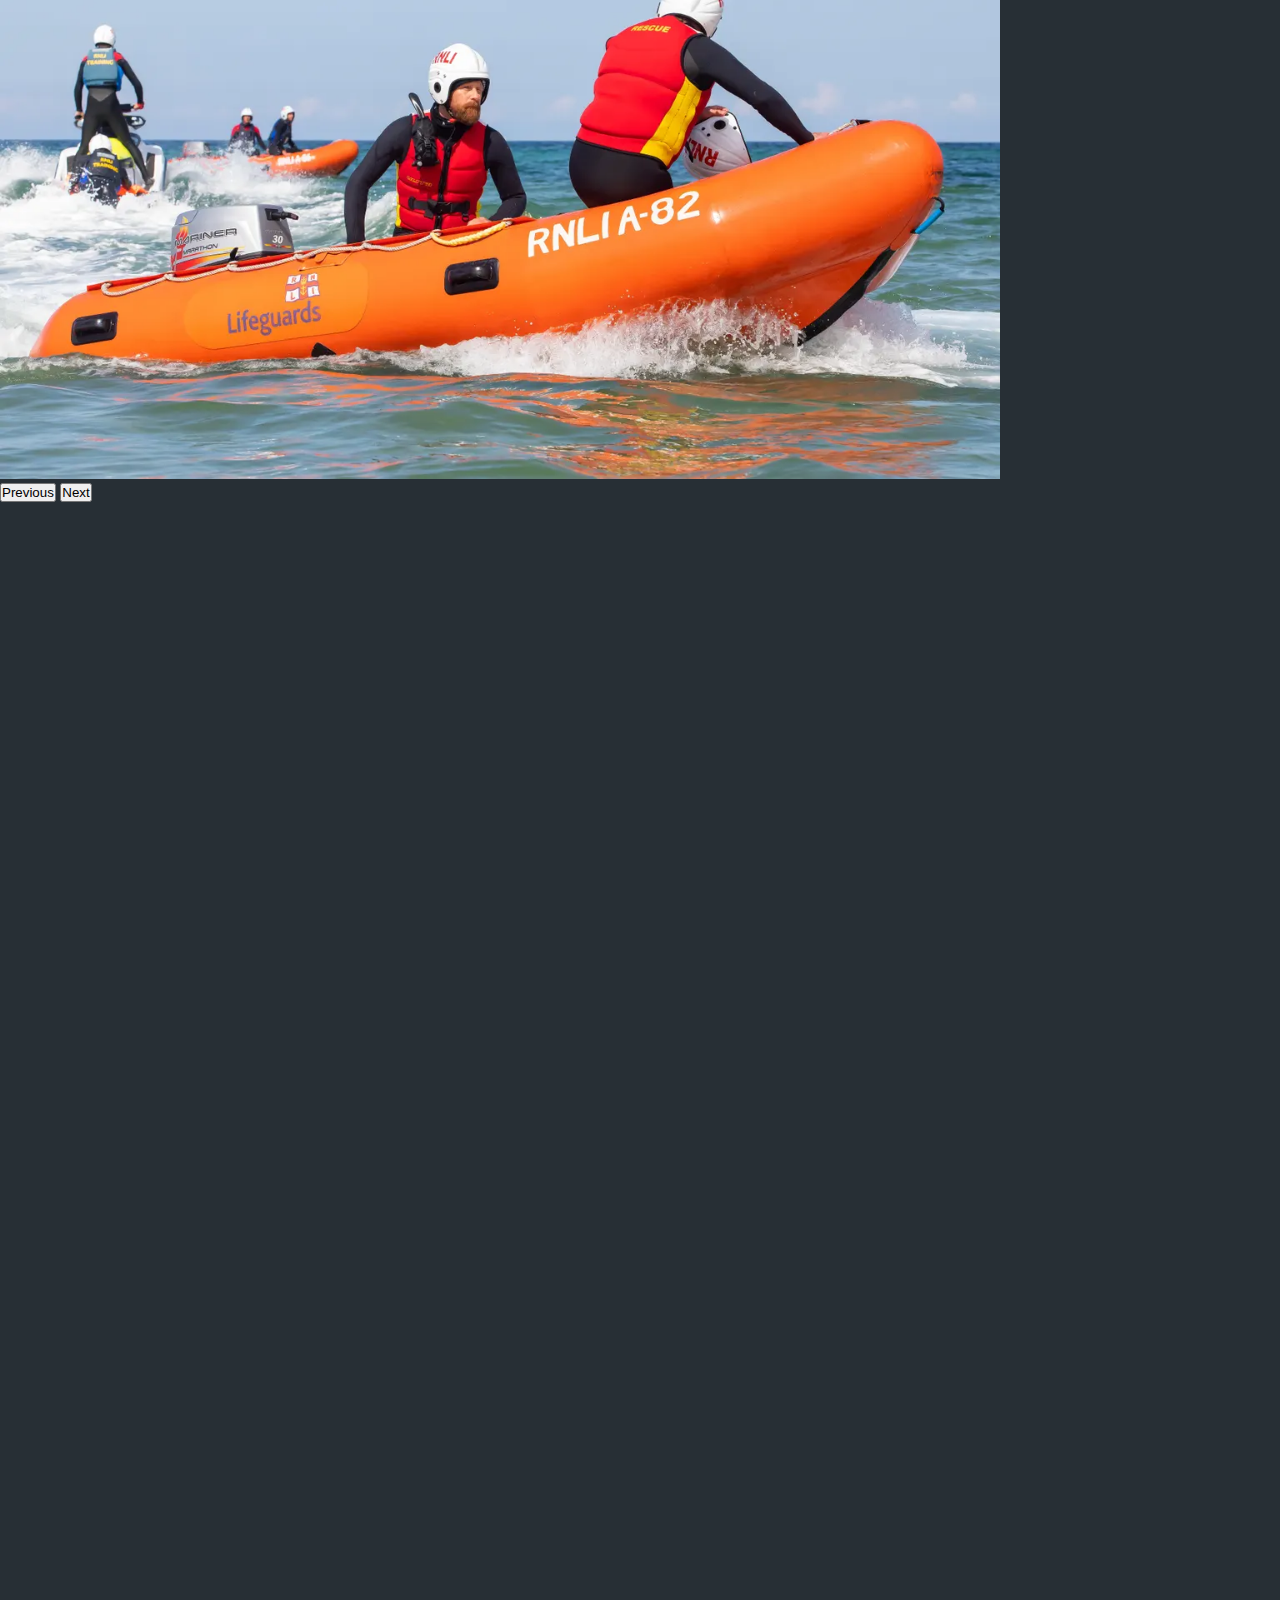
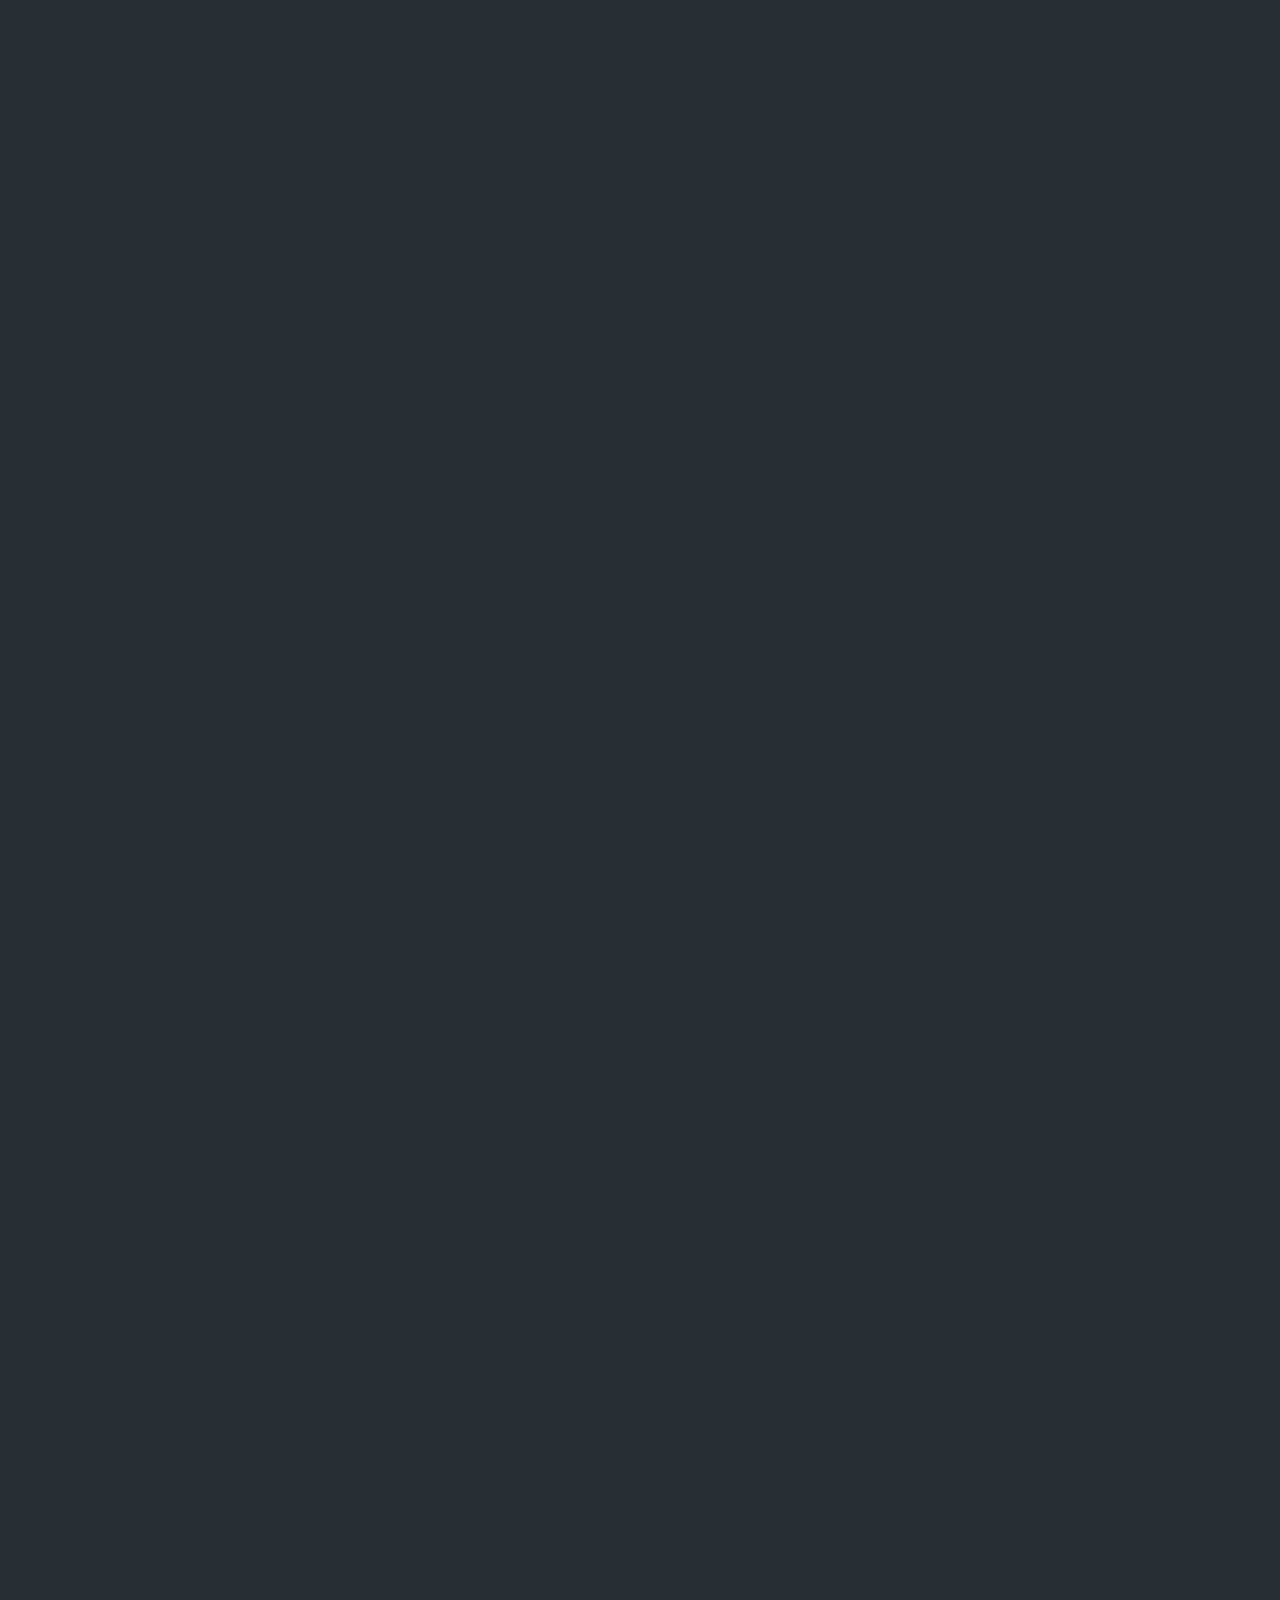
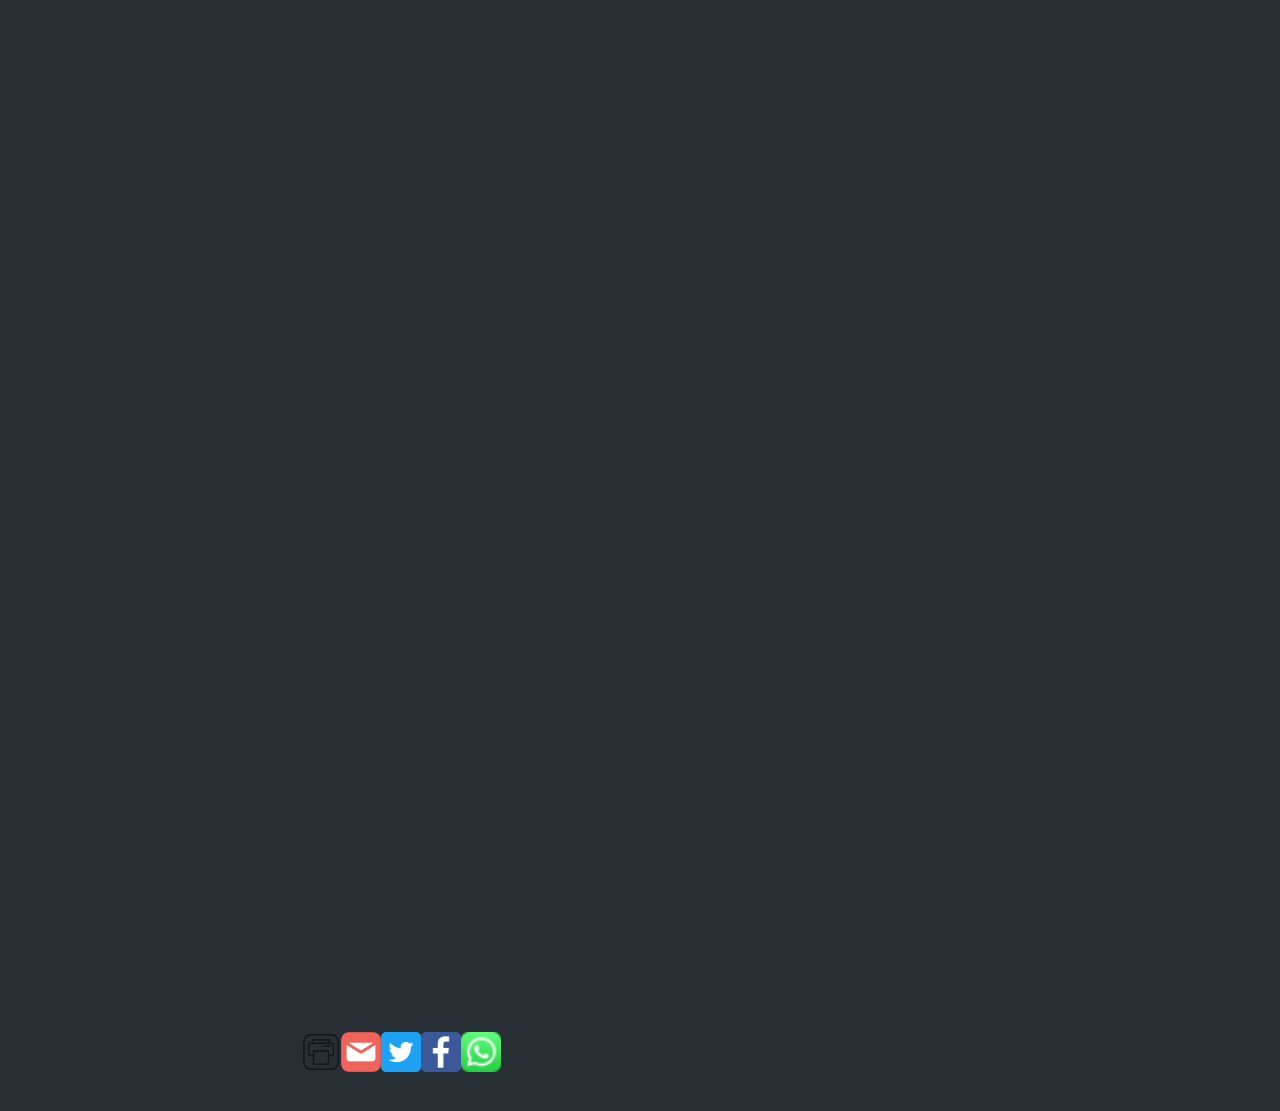
<file: shop/rescate.html>
<!DOCTYPE html>
<html lang="en">
<head>
    <meta charset="UTF-8">
    <meta http-equiv="X-UA-Compatible" content="IE=edge">
    <meta name="viewport" content="width=device-width, initial-scale=1.0">
    <!--Agrego keywords-->
    <meta name="description" content="Tienda en linea creada por y par personal de salud relacionados con las urgencias medicas">
    <meta name="keywords"  content="URGENCIAS, EMERGENCIAS, TIENDA, EQUIPO, RESCATE, VERTICAL, MARINO, DESASTRES, CATASTROFES">
    <link rel="shortcut icon" href="../media/imagenes/ambulancia_icon.png">
    <link rel="stylesheet" href="https://cdnjs.cloudflare.com/ajax/libs/animate.css/4.1.1/animate.min.css">
    <link href="https://cdn.jsdelivr.net/npm/bootstrap@5.0.2/dist/css/bootstrap.min.css" rel="stylesheet" integrity="sha384-EVSTQN3/azprG1Anm3QDgpJLIm9Nao0Yz1ztcQTwFspd3yD65VohhpuuCOmLASjC" crossorigin="anonymous">
    <script src="https://cdn.jsdelivr.net/npm/bootstrap@5.0.2/dist/js/bootstrap.bundle.min.js" integrity="sha384-MrcW6ZMFYlzcLA8Nl+NtUVF0sA7MsXsP1UyJoMp4YLEuNSfAP+JcXn/tWtIaxVXM" crossorigin="anonymous"></script>
    <link rel="stylesheet" href="../css/style_shop.css">
    <title>E-Urgencias-Equipo de rescate</title>
</head>
    <body>
        <!-- Header-->
        <div class="barra_logo">
            <div class="logo animate__animated animate__backInLeft">
             <img class="imglogo" src="../media/imagenes/Logo.png" alt="Logo E-Urgencias">
             <h1 class="titulos" hidden><strong>E-Urgencias</strong></h1>
             <h2 class="titulos" hidden><em>Pasion por salvar vidas</em></h2>
             </div>
             <div class="siguenos animate__animated animate__backInDown">
             <ul>
                <li><h3 class="titulos">Siguenos</h3></li>
                <li><a href="https://www.facebook.com/" target="_blank"><img class="imgred" src="../media/imagenes/facebook_icon.png" alt="Siguenos por facebook" ></a></li>
                <li><a href="https://www.instagram.com/" target="_blank"><img class="imgred" src="../media/imagenes/instagram_icon.png" alt="Siguenos en instagram" ></a></li>
                <li><a href="https://twitter.com/" target="_blank"><img class="imgred" src="../media/imagenes/twitter_icon.png" alt="Siguenos en twitter" ></a></li>
                <li><a href="https://www.youtube.com/" target="_blank"><img class="imgred" src="../media/imagenes/youtube_icon.png" alt="Siguenos en Youtube" ></a></li>
                <li><a href="https://web.telegram.org/" target="_blank"><img class="imgred" src="../media/imagenes/telegram_icon.png" alt="Siguenos en telegram" ></a></li>
                </ul>
             </div>
         </div>
        </header>
        <!--Barra de navegacion-->
        <nav class="navbar navbar-expand-lg navbar-light bg-light  wow animate__animated animate__zoomInDown">
            <div class="container-fluid">
              <a class="navbar-brand" href="../shop/rescate.html">Equipo de rescate</a>
              <button class="navbar-toggler" type="button" data-bs-toggle="collapse" data-bs-target="#navbarSupportedContent" aria-controls="navbarSupportedContent" aria-expanded="false" aria-label="Toggle navigation">
                <span class="navbar-toggler-icon"></span>
              </button>
              <div class="collapse navbar-collapse" id="navbarSupportedContent">
                <ul class="navbar-nav me-auto mb-2 mb-lg-0">
                  <li class="nav-item">
                    <a class="nav-link active" aria-current="page" href="../shop/principal.html">Principal Tienda</a>
                  </li>
                  <li class="nav-item">
                    <a class="nav-link" href="../index.html">E-Urgencias</a>
                  </li>
                  <li class="nav-item dropdown">
                    <a class="nav-link dropdown-toggle" href="#" id="navbarDropdown" role="button" data-bs-toggle="dropdown" aria-expanded="false">
                      Productos
                    </a>
                    <ul class="dropdown-menu" aria-labelledby="navbarDropdown">
                      <li><a class="dropdown-item" href="../shop/pre.html">Equipo Prehospitalario</a></li>
                      <li><hr class="dropdown-divider"></li>
                      <li><a class="dropdown-item" href="../shop/rescate.html">Equipo de rescate</a></li>
                      <li><hr class="dropdown-divider"></li>
                    </ul>
                  </li>
                  <li class="nav-item">
                    <a class="nav-link disabled" href="#" tabindex="-1" aria-disabled="true">Preguntas frecuentes</a>
                  </li>
                </ul>
                <form class="d-flex">
                  <input class="form-control me-2" type="search" placeholder="Buscar producto" aria-label="Search">
                  <button class="btn btn-outline-success" type="submit">Buscar</button>
                </form>
              </div>
            </div>
          </nav>
        <!--Carrusel de tienda-->
        <div id="carouselExampleInterval" class="carousel slide" data-bs-ride="carousel">
            <div class="carousel-inner">
              <div class="carousel-item active" data-bs-interval="10000">
                <img src="../media/mediashop/res2.jpeg" class="d-block w-100" alt="..." height="600vh">
              </div>
              <div class="carousel-item" data-bs-interval="2000">
                <img src="../media/mediashop/res1.jpeg" class="d-block w-100" alt="..." height="600vh">
              </div>
              <div class="carousel-item">
                <img src="../media/mediashop/res3.webp" class="d-block w-100" alt="..." height="600vh">
              </div>
            </div>
            <button class="carousel-control-prev" type="button" data-bs-target="#carouselExampleInterval" data-bs-slide="prev">
              <span class="carousel-control-prev-icon" aria-hidden="true"></span>
              <span class="visually-hidden">Previous</span>
            </button>
            <button class="carousel-control-next" type="button" data-bs-target="#carouselExampleInterval" data-bs-slide="next">
              <span class="carousel-control-next-icon" aria-hidden="true"></span>
              <span class="visually-hidden">Next</span>
            </button>
          </div>
        <!-- Seccion de tienda-->
        <section class="py-5">
            <div class="container px-4 px-lg-5 mt-5">
                <div class="row gx-4 gx-lg-5 row-cols-2 row-cols-md-3 row-cols-xl-4 justify-content-center wow animate__animated animate__zoomInDown">
                    <div class="col mb-5">
                        <div class="card h-100">
                            <!-- Imagen de producto-->
                            <img class="card-img-top" src="../media/mediashop/rescate/kit_rescate.jpeg" alt="..." />
                            <!-- Detalle del producto-->
                            <div class="card-body p-4">
                                <div class="text-center">
                                    <!-- Nombre del producto-->
                                    <h5 class="fw-bolder">Kit de rescate</h5>
                                    <!-- Precio del producto-->
                                    $40.00 - $80.00
                                </div>
                            </div>
                            <!-- Opciones producto-->
                            <div class="card-footer p-4 pt-0 border-top-0 bg-transparent">
                                <div class="text-center"><a class="btn btn-outline-dark mt-auto" href="#">Ver Opciones</a></div>
                            </div>
                        </div>
                    </div>
                    <div class="col mb-5">
                        <div class="card h-100">
                            <!-- Oferta-->
                            <div class="badge bg-dark text-white position-absolute" style="top: 0.5rem; right: 0.5rem">Oferta</div>
                            <!-- Imagen de producto-->
                            <img class="card-img-top" src="../media/mediashop/rescate/mochila_tactica.jpeg" alt="..." />
                            <!-- Detalle del producto-->
                            <div class="card-body p-4">
                                <div class="text-center">
                                    <!-- Nombre del producto-->
                                    <h5 class="fw-bolder">Mochila tactica</h5>
                                    <!-- Product reviews-->
                                    <div class="d-flex justify-content-center small text-warning mb-2">
                                        <div class="bi-star-fill"></div>
                                        <div class="bi-star-fill"></div>
                                        <div class="bi-star-fill"></div>
                                        <div class="bi-star-fill"></div>
                                        <div class="bi-star-fill"></div>
                                    </div>
                                    <!-- Precio del producto-->
                                    <span class="text-muted text-decoration-line-through">$20.00</span>
                                    $18.00
                                </div>
                            </div>
                            <!-- Opciones producto-->
                            <div class="card-footer p-4 pt-0 border-top-0 bg-transparent">
                                <div class="text-center"><a class="btn btn-outline-dark mt-auto" href="#">Añade al carrito</a></div>
                            </div>
                        </div>
                    </div>
                    <div class="col mb-5">
                        <div class="card h-100">
                            <!-- Oferta-->
                            <div class="badge bg-dark text-white position-absolute" style="top: 0.5rem; right: 0.5rem">Oferta</div>
                            <!-- Imagen de producto-->
                            <img class="card-img-top" src="../media/mediashop/rescate/mosqueton_bloqueo.jpeg" alt="..." />
                            <!-- Detalle del producto-->
                            <div class="card-body p-4">
                                <div class="text-center">
                                    <!-- Nombre del producto-->
                                    <h5 class="fw-bolder">Mosqueton</h5>
                                    <!-- Precio del producto-->
                                    <span class="text-muted text-decoration-line-through">$50.00</span>
                                    $25.00
                                </div>
                            </div>
                            <!-- Opciones producto-->
                            <div class="card-footer p-4 pt-0 border-top-0 bg-transparent">
                                <div class="text-center"><a class="btn btn-outline-dark mt-auto" href="#">Añade al carrito</a></div>
                            </div>
                        </div>
                    </div>
                    <div class="col mb-5">
                        <div class="card h-100">
                            <!-- Imagen de producto-->
                            <img class="card-img-top" src="../media/mediashop/rescate/tabla_rescate.jpeg" alt="..." />
                            <!-- Detalle del producto-->
                            <div class="card-body p-4">
                                <div class="text-center">
                                    <!-- Nombre del producto-->
                                    <h5 class="fw-bolder">Tabla de rescate</h5>
                                    <!-- Product reviews-->
                                    <div class="d-flex justify-content-center small text-warning mb-2">
                                        <div class="bi-star-fill"></div>
                                        <div class="bi-star-fill"></div>
                                        <div class="bi-star-fill"></div>
                                        <div class="bi-star-fill"></div>
                                        <div class="bi-star-fill"></div>
                                    </div>
                                    <!-- Precio del producto-->
                                    $40.00
                                </div>
                            </div>
                            <!-- Opciones producto-->
                            <div class="card-footer p-4 pt-0 border-top-0 bg-transparent">
                                <div class="text-center"><a class="btn btn-outline-dark mt-auto" href="#">Añade al carrito</a></div>
                            </div>
                        </div>
                    </div>
                    <div class="col mb-5">
                        <div class="card h-100">
                            <!-- Oferta-->
                            <div class="badge bg-dark text-white position-absolute" style="top: 0.5rem; right: 0.5rem">Oferta</div>
                            <!-- Imagen de producto-->
                            <img class="card-img-top" src="../media/mediashop/rescate/camilla_confinada.jpeg" alt="..." />
                            <!-- Detalle del producto-->
                            <div class="card-body p-4">
                                <div class="text-center">
                                    <!-- Nombre del producto-->
                                    <h5 class="fw-bolder">Camilla rescate confinado</h5>
                                    <!-- Precio del producto-->
                                    <span class="text-muted text-decoration-line-through">$50.00</span>
                                    $25.00
                                </div>
                            </div>
                            <!-- Opciones producto-->
                            <div class="card-footer p-4 pt-0 border-top-0 bg-transparent">
                                <div class="text-center"><a class="btn btn-outline-dark mt-auto" href="#">Añade al carrito</a></div>
                            </div>
                        </div>
                    </div>
                    <div class="col mb-5">
                        <div class="card h-100">
                            <!-- Imagen de producto-->
                            <img class="card-img-top" src="..//media/mediashop/rescate/camilla_rigida.webp" alt="..." />
                            <!-- Detalle del producto-->
                            <div class="card-body p-4">
                                <div class="text-center">
                                    <!-- Nombre del producto-->
                                    <h5 class="fw-bolder">Camilla rigida</h5>
                                    <!-- Precio del producto-->
                                    $120.00 - $280.00
                                </div>
                            </div>
                            <!-- Opciones producto-->
                            <div class="card-footer p-4 pt-0 border-top-0 bg-transparent">
                                <div class="text-center"><a class="btn btn-outline-dark mt-auto" href="#">Ver opciones</a></div>
                            </div>
                        </div>
                    </div>
                    <div class="col mb-5">
                        <div class="card h-100">
                            <!-- Oferta-->
                            <div class="badge bg-dark text-white position-absolute" style="top: 0.5rem; right: 0.5rem">Oferta</div>
                            <!-- Imagen de producto-->
                            <img class="card-img-top" src="../media/mediashop/rescate/casco_vertex.jpeg" alt="..." />
                            <!-- Detalle del producto-->
                            <div class="card-body p-4">
                                <div class="text-center">
                                    <!-- Nombre del producto-->
                                    <h5 class="fw-bolder">casco Vertex 2</h5>
                                    <!-- Product reviews-->
                                    <div class="d-flex justify-content-center small text-warning mb-2">
                                        <div class="bi-star-fill"></div>
                                        <div class="bi-star-fill"></div>
                                        <div class="bi-star-fill"></div>
                                        <div class="bi-star-fill"></div>
                                        <div class="bi-star-fill"></div>
                                    </div>
                                    <!-- Precio del producto-->
                                    <span class="text-muted text-decoration-line-through">$20.00</span>
                                    $18.00
                                </div>
                            </div>
                            <!-- Opciones producto-->
                            <div class="card-footer p-4 pt-0 border-top-0 bg-transparent">
                                <div class="text-center"><a class="btn btn-outline-dark mt-auto" href="#">Añade al carrito</a></div>
                            </div>
                        </div>
                    </div>
                    <div class="col mb-5">
                        <div class="card h-100">
                            <!-- Imagen de producto-->
                            <img class="card-img-top" src="../media/mediashop/rescate/jag_rescue_kit.jpeg" alt="..." />
                            <!-- Detalle del producto-->
                            <div class="card-body p-4">
                                <div class="text-center">
                                    <!-- Nombre del producto-->
                                    <h5 class="fw-bolder">JAG de rescate</h5>
                                    <!-- Product reviews-->
                                    <div class="d-flex justify-content-center small text-warning mb-2">
                                        <div class="bi-star-fill"></div>
                                        <div class="bi-star-fill"></div>
                                        <div class="bi-star-fill"></div>
                                        <div class="bi-star-fill"></div>
                                        <div class="bi-star-fill"></div>
                                    </div>
                                    <!-- Precio del producto-->
                                    $40.00
                                </div>
                            </div>
                            <!-- Opciones producto-->
                            <div class="card-footer p-4 pt-0 border-top-0 bg-transparent">
                                <div class="text-center"><a class="btn btn-outline-dark mt-auto" href="#">Añade al carrito</a></div>
                            </div>
                        </div>
                    </div>
                </div>
            </div>
        </section>
        <!--Este es mi footer-->
        <footer>
         <h3 class="titulos wow logo animate__animated animate__backInLeft">¿TE GUSTA? COMPARTE!</h3><img src="../media/imagenes/printer_icon.png" alt="impresora" width="40px"><img src="../media/imagenes/mail_icon.png" alt="mail" width="40px"><img src="../media/imagenes/twitter_icon.png" alt="twitter" width="40px"><img src="../media/imagenes/facebook_icon.png" alt="facebook" width="40px"><img src="../media/imagenes/whatsapp_icon.png" alt="whatsap" width="40px">
        </footer>
        <script src="https://cdn.jsdelivr.net/npm/bootstrap@5.0.2/dist/js/bootstrap.bundle.min.js" integrity="sha384-MrcW6ZMFYlzcLA8Nl+NtUVF0sA7MsXsP1UyJoMp4YLEuNSfAP+JcXn/tWtIaxVXM" crossorigin="anonymous"></script>
        <script src="https://cdn.jsdelivr.net/npm/@popperjs/core@2.9.2/dist/umd/popper.min.js" integrity="sha384-IQsoLXl5PILFhosVNubq5LC7Qb9DXgDA9i+tQ8Zj3iwWAwPtgFTxbJ8NT4GN1R8p" crossorigin="anonymous"></script>
        <script src="https://cdn.jsdelivr.net/npm/bootstrap@5.0.2/dist/js/bootstrap.min.js" integrity="sha384-cVKIPhGWiC2Al4u+LWgxfKTRIcfu0JTxR+EQDz/bgldoEyl4H0zUF0QKbrJ0EcQF" crossorigin="anonymous"></script>
        <!--PEGO EL SCRIPTde WOW-->
        <script src="../js/wow.min.js"></script>
        <script>
        new WOW().init();
        </script>
    </body>
</html>
</file>
<file: css/style.css>
@charset "UTF-8";
* {
  margin: 0;
  padding: 0;
  -webkit-box-sizing: border-box;
          box-sizing: border-box;
}

/*//Mixin de tamano de texto*/
/*//Mixin alto y ancho*/
/*//Extend de video*/
.videop {
  -ms-grid-row: 2;
  -ms-grid-column: 1;
  -ms-grid-column-span: 3;
  grid-area: videop;
  width: 100vw;
  height: 100vh;
  -o-object-fit: cover;
     object-fit: cover;
  position: static;
  left: 0;
  right: 0;
  top: 30vh;
  bottom: 0;
  z-index: -1;
}

/*//Extend de section*/
#section1, #section2 {
  background-color: #272f35;
  width: 100vw;
  justify-items: center;
  -webkit-box-align: center;
      -ms-flex-align: center;
          align-items: center;
  padding: 3%;
}

/*Pantallas muy pequeñas  (Siguiendo la guia mobile first)*/
.container {
  display: -ms-grid;
  display: grid;
  -ms-grid-rows: 18vh 50vw auto auto 10vh;
      grid-template-rows: 18vh 50vw auto auto 10vh;
      grid-template-areas: "header header header" "videop videop videop" "recursos recursos recursos" "noticias noticias noticias" "footer footer footer";
}

/*//Pantallas pequeñas (móviles en landscape de más de 576px)*/
@media (min-width: 576px) {
  .container {
    -ms-grid-rows: 30vh 50vw auto auto 10vh;
        grid-template-rows: 30vh 50vw auto auto 10vh;
  }
}

/*/Pantallas medianas (tablets de más de 768px)*/
@media (min-width: 768px) {
  .container {
    -ms-grid-rows: 14vh 40vw auto auto 10vh;
        grid-template-rows: 14vh 40vw auto auto 10vh;
  }
}

/*/Pantallas muy grandes (desktops de más de 1200px)*/
@media (min-width: 1200px) {
  .container {
    -ms-grid-rows: 20vh 40vw auto auto 10vh;
        grid-template-rows: 20vh 40vw auto auto 10vh;
  }
}

body {
  background-color: #272f35;
  font-family: 'Atkinson Hyperlegible', sans-serif;
  font-weight: 200;
  color: #ffff;
}

p {
  margin: 3%;
  text-align: justify;
}

.titulos {
  font-family: 'Atkinson Hyperlegible', sans-serif;
  font-weight: 700;
  color: #ff2554;
  padding: 3%;
}

strong {
  color: #ff2554;
}

fieldset {
  margin: 5%;
  padding: 3%;
}

.videorecurso {
  width: 30vw;
  padding: 5%;
}

.imgtable {
  width: 100%;
  padding: 5%;
}

.imgred {
  height: 3vh;
}

.imglogo {
  height: 100%;
}

.imgyo {
  width: 90vw;
}

/*Pantallas muy pequeñas  (Siguiendo la guia mobile first)*/
header {
  -ms-grid-row: 1;
  -ms-grid-column: 1;
  -ms-grid-column-span: 3;
  grid-area: header;
  display: -webkit-box;
  display: -ms-flexbox;
  display: flex;
  -webkit-box-orient: vertical;
  -webkit-box-direction: normal;
      -ms-flex-direction: column;
          flex-direction: column;
  padding: 1%;
  top: 0;
  width: 100vw;
  background-color: #272f35;
}

.barra_logo {
  height: 6vh;
  width: 90vw;
  display: -webkit-box;
  display: -ms-flexbox;
  display: flex;
  -webkit-box-orient: horizontal;
  -webkit-box-direction: normal;
      -ms-flex-direction: row;
          flex-direction: row;
  -ms-flex-wrap: nowrap;
      flex-wrap: nowrap;
  -webkit-box-pack: justify;
      -ms-flex-pack: justify;
          justify-content: space-between;
}

.logo {
  -webkit-box-align: start;
      -ms-flex-align: start;
          align-items: flex-start;
  width: 60vw;
}

.siguenos {
  -webkit-box-align: end;
      -ms-flex-align: end;
          align-items: flex-end;
  width: 20vw;
  font-size: 1.5vh;
  font-size: 1.5vw;
  padding: 1rem;
}

.siguenos ul {
  display: -webkit-box;
  display: -ms-flexbox;
  display: flex;
  -webkit-box-orient: horizontal;
  -webkit-box-direction: normal;
      -ms-flex-direction: row;
          flex-direction: row;
  -ms-flex-wrap: nowrap;
      flex-wrap: nowrap;
  -ms-flex-pack: distribute;
      justify-content: space-around;
  list-style: none;
}

/*//Pantallas pequeñas (móviles en landscape de más de 576px)*/
@media (min-width: 576px) {
  .barra_logo {
    height: 10vh;
    width: 90vw;
  }
  .siguenos {
    width: 20vw;
    font-size: 3vh;
    font-size: 3vw;
  }
}

/*/Pantallas medianas (tablets de más de 768px)*/
@media (min-width: 768px) {
  .barra_logo {
    height: 6vh;
    width: 90vw;
  }
  .siguenos {
    font-size: 2vh;
    font-size: 2vw;
  }
}

/*/Pantallas muy grandes (desktops de más de 1200px)*/
@media (min-width: 1200px) {
  .barra_logo {
    height: 10vh;
    width: 90vw;
  }
  .siguenos {
    font-size: 2vh;
    font-size: 2vw;
  }
}

/*Pantallas muy pequeñas  (Siguiendo la guia mobile first)*/
nav {
  padding: 1rem;
}

nav ul {
  display: -webkit-box;
  display: -ms-flexbox;
  display: flex;
  -webkit-box-orient: horizontal;
  -webkit-box-direction: normal;
      -ms-flex-direction: row;
          flex-direction: row;
  -ms-flex-wrap: wrap;
      flex-wrap: wrap;
  -webkit-box-pack: start;
      -ms-flex-pack: start;
          justify-content: flex-start;
  list-style: none;
}

nav ul a {
  text-decoration: none;
}

nav li a {
  font-size: 4vh;
  font-size: 3.5vw;
  color: #afb8be;
  text-decoration: none;
  text-align: center;
  padding-left: 2px;
  padding-right: 2px;
  border-left: solid 1px #ff2554;
  border-right: solid 1px #ff2554;
}

nav li a:hover {
  color: #ffff;
  font-weight: 700;
  -webkit-transform: scale(1.2, 1.2);
          transform: scale(1.2, 1.2);
}

nav li:hover {
  background-color: #ff2554;
  -webkit-transform: scale(1.2, 1.2);
          transform: scale(1.2, 1.2);
}

/*//Pantallas pequeñas (móviles en landscape de más de 576px)*/
@media (min-width: 576px) {
  nav li a {
    font-size: 4vh;
    font-size: 3.5vw;
  }
}

/*/Pantallas medianas (tablets de más de 768px)*/
@media (min-width: 768px) {
  nav li a {
    font-size: 4vh;
    font-size: 1.5vw;
  }
}

/*/Pantallas muy grandes (desktops de más de 1200px)*/
@media (min-width: 1200px) {
  nav ul {
    -webkit-box-pack: space-evenly;
        -ms-flex-pack: space-evenly;
            justify-content: space-evenly;
  }
  nav li a {
    font-size: 2vh;
    font-size: 1.5vw;
  }
}

/*Pantallas muy pequeñas  (Siguiendo la guia mobile first)*/
/*//Pantallas pequeñas (móviles en landscape de más de 576px)*/
@media (min-width: 576px) {
  .videop {
    top: 30vh;
    bottom: 0;
    z-index: -1;
  }
}

/*/Pantallas medianas (tablets de más de 768px)*/
@media (min-width: 768px) {
  .videop {
    top: 0;
    bottom: 0;
    z-index: -9999;
  }
}

/*/Pantallas muy grandes (desktops de más de 1200px)*/
@media (min-width: 1200px) {
  .videop {
    top: 0;
    bottom: 0;
    z-index: -9999;
  }
}

/*Pantallas muy pequeñas  (Siguiendo la guia mobile first)*/
#section1 {
  -ms-grid-row: 3;
  -ms-grid-column: 1;
  -ms-grid-column-span: 3;
  grid-area: recursos;
}

#section2 {
  -ms-grid-row: 4;
  -ms-grid-column: 1;
  -ms-grid-column-span: 3;
  grid-area: noticias;
}

.cont_section1 {
  display: -ms-grid;
  display: grid;
  -ms-grid-columns: 1fr 2fr;
      grid-template-columns: 1fr 2fr;
  grid-auto-rows: 2fr 2fr 2fr 2fr;
  font-size: 1.5vh;
  -webkit-box-align: center;
      -ms-flex-align: center;
          align-items: center;
  padding: 5%;
}

.cont_section2 {
  display: -ms-grid;
  display: grid;
  -ms-grid-columns: 2fr;
      grid-template-columns: 2fr;
  -ms-grid-rows: auto;
      grid-template-rows: auto;
  -webkit-box-pack: justify;
      -ms-flex-pack: justify;
          justify-content: space-between;
  font-size: 1.5vh;
  -webkit-box-align: center;
      -ms-flex-align: center;
          align-items: center;
  padding: 5%;
  -ms-grid-row-align: center;
      align-self: center;
}

/*//Pantallas pequeñas (móviles en landscape de más de 576px)*/
@media (min-width: 576px) {
  .cont_section1 {
    -ms-grid-columns: 1fr 2fr;
        grid-template-columns: 1fr 2fr;
    grid-auto-rows: 2fr 2fr 2fr 2fr;
    font-size: 4vh;
    padding: 5%;
  }
  .cont_section2 {
    display: -ms-grid;
    display: grid;
    -ms-grid-columns: 2fr;
        grid-template-columns: 2fr;
    -ms-grid-rows: auto;
        grid-template-rows: auto;
    -webkit-box-pack: justify;
        -ms-flex-pack: justify;
            justify-content: space-between;
    font-size: 4vh;
    -webkit-box-align: center;
        -ms-flex-align: center;
            align-items: center;
    padding: 5%;
    -ms-grid-row-align: center;
        align-self: center;
  }
}

/*/Pantallas medianas (tablets de más de 768px)*/
@media (min-width: 768px) {
  .cont_section1 {
    -ms-grid-columns: (1fr 2fr)[2];
        grid-template-columns: repeat(2, 1fr 2fr);
    -ms-grid-rows: 1fr 1fr;
        grid-template-rows: 1fr 1fr;
    font-size: 1.2vh;
    padding: 3%;
  }
  .cont_section2 {
    display: -ms-grid;
    display: grid;
    -ms-grid-columns: 1fr 1fr 1fr 1fr;
        grid-template-columns: 1fr 1fr 1fr 1fr;
    -ms-grid-rows: 1fr;
        grid-template-rows: 1fr;
    font-size: 1.2vh;
    padding: 3%;
    text-align: center;
    -webkit-box-align: start;
        -ms-flex-align: start;
            align-items: start;
  }
}

/*/Pantallas muy grandes (desktops de más de 1200px)*/
@media (min-width: 1200px) {
  .cont_section1 {
    -ms-grid-columns: (1fr 2fr)[2];
        grid-template-columns: repeat(2, 1fr 2fr);
    -ms-grid-rows: 1fr 1fr;
        grid-template-rows: 1fr 1fr;
    font-size: 2.5vh;
    padding: 5%;
  }
  .cont_section2 {
    display: -ms-grid;
    display: grid;
    -ms-grid-columns: 1fr 1fr 1fr 1fr;
        grid-template-columns: 1fr 1fr 1fr 1fr;
    -ms-grid-rows: 1fr;
        grid-template-rows: 1fr;
    font-size: 2vh;
    padding: 5%;
    text-align: center;
    -webkit-box-align: start;
        -ms-flex-align: start;
            align-items: start;
  }
}

/*Pantallas muy pequeñas  (Siguiendo la guia mobile first)*/
footer {
  -ms-grid-row: 5;
  -ms-grid-column: 1;
  -ms-grid-column-span: 3;
  grid-area: footer;
  background-color: #272f35;
  display: -webkit-box;
  display: -ms-flexbox;
  display: flex;
  -webkit-box-orient: horizontal;
  -webkit-box-direction: normal;
      -ms-flex-direction: row;
          flex-direction: row;
  -ms-flex-wrap: nowrap;
      flex-wrap: nowrap;
  -webkit-box-pack: last baseline;
      -ms-flex-pack: last baseline;
          justify-content: last baseline;
  -webkit-box-align: center;
      -ms-flex-align: center;
          align-items: center;
  font-size: 2vh;
  font-size: 2vw;
  padding: 3%;
}

/*//Pantallas pequeñas (móviles en landscape de más de 576px)*/
@media (min-width: 576px) {
  footer {
    font-size: 3vh;
    font-size: 3vw;
  }
}

/*/Pantallas medianas (tablets de más de 768px)*/
@media (min-width: 768px) {
  footer {
    font-size: 1.5vh;
    font-size: 1.5vw;
  }
}

/*/Pantallas muy grandes (desktops de más de 1200px)*/
@media (min-width: 1200px) {
  footer {
    font-size: 2vh;
    font-size: 2vw;
  }
}
</file>
<file: css/style_shop.css>
*{
    margin: 0;
    padding: 0;
    box-sizing: border-box;
}

body{
    background-color: #272f35;
    font-family: 'Atkinson Hyperlegible', sans-serif;
    font-weight: 200 ;
    color: #272f35;
}
.titulos{
    color: #ff2554;
}
header{
  grid-area: header;
  display: flex;
  flex-direction: column;
  padding: 1%;
  top: 0;
  width: 100vw;
  background-color: #272f35;
}
.barra_logo{
  height: 10vh;
  width: 90vw;
  display: flex;
  flex-direction: row;
  flex-wrap: nowrap;
  justify-content: space-between;
}
.logo{
    align-items: flex-start;
}
.siguenos{
  align-items: flex-end;
  width: 20vw;
  font-size: 1.5vw;
  font-size: 1.5vh;
  padding: 1rem ;
}
.siguenos ul{
  display: flex;
  flex-direction: row;
  flex-wrap: nowrap;
  justify-content: space-around;
  list-style: none;
}
.navbar navbar-expand-lg navbar-light bg-light{
  background-color: #272f35;
}
nav{
background-color: #272f35;
}
nav li a {
  color: #afb8be;
  border-left: #ff2554;
  border-right: #ff2554;
}
nav li:hover{
  background-color: #ff2554;
}
nav li a:hover{
  color: #fff;
}
strong{
  color: #ff2554;
}
footer{
  grid-area: footer;
  color: #ff2554;
  background-color: #272f35;
  display: flex;
  flex-direction: row;
  flex-wrap: nowrap;
  justify-content: last baseline;
  align-items: center;
  font-size: 2vw;
  font-size: 2vh;
  padding: 3%;
}
.imgred{
  height: 3vh;
}
.imglogo{
  height: 100%;
}
</file>
